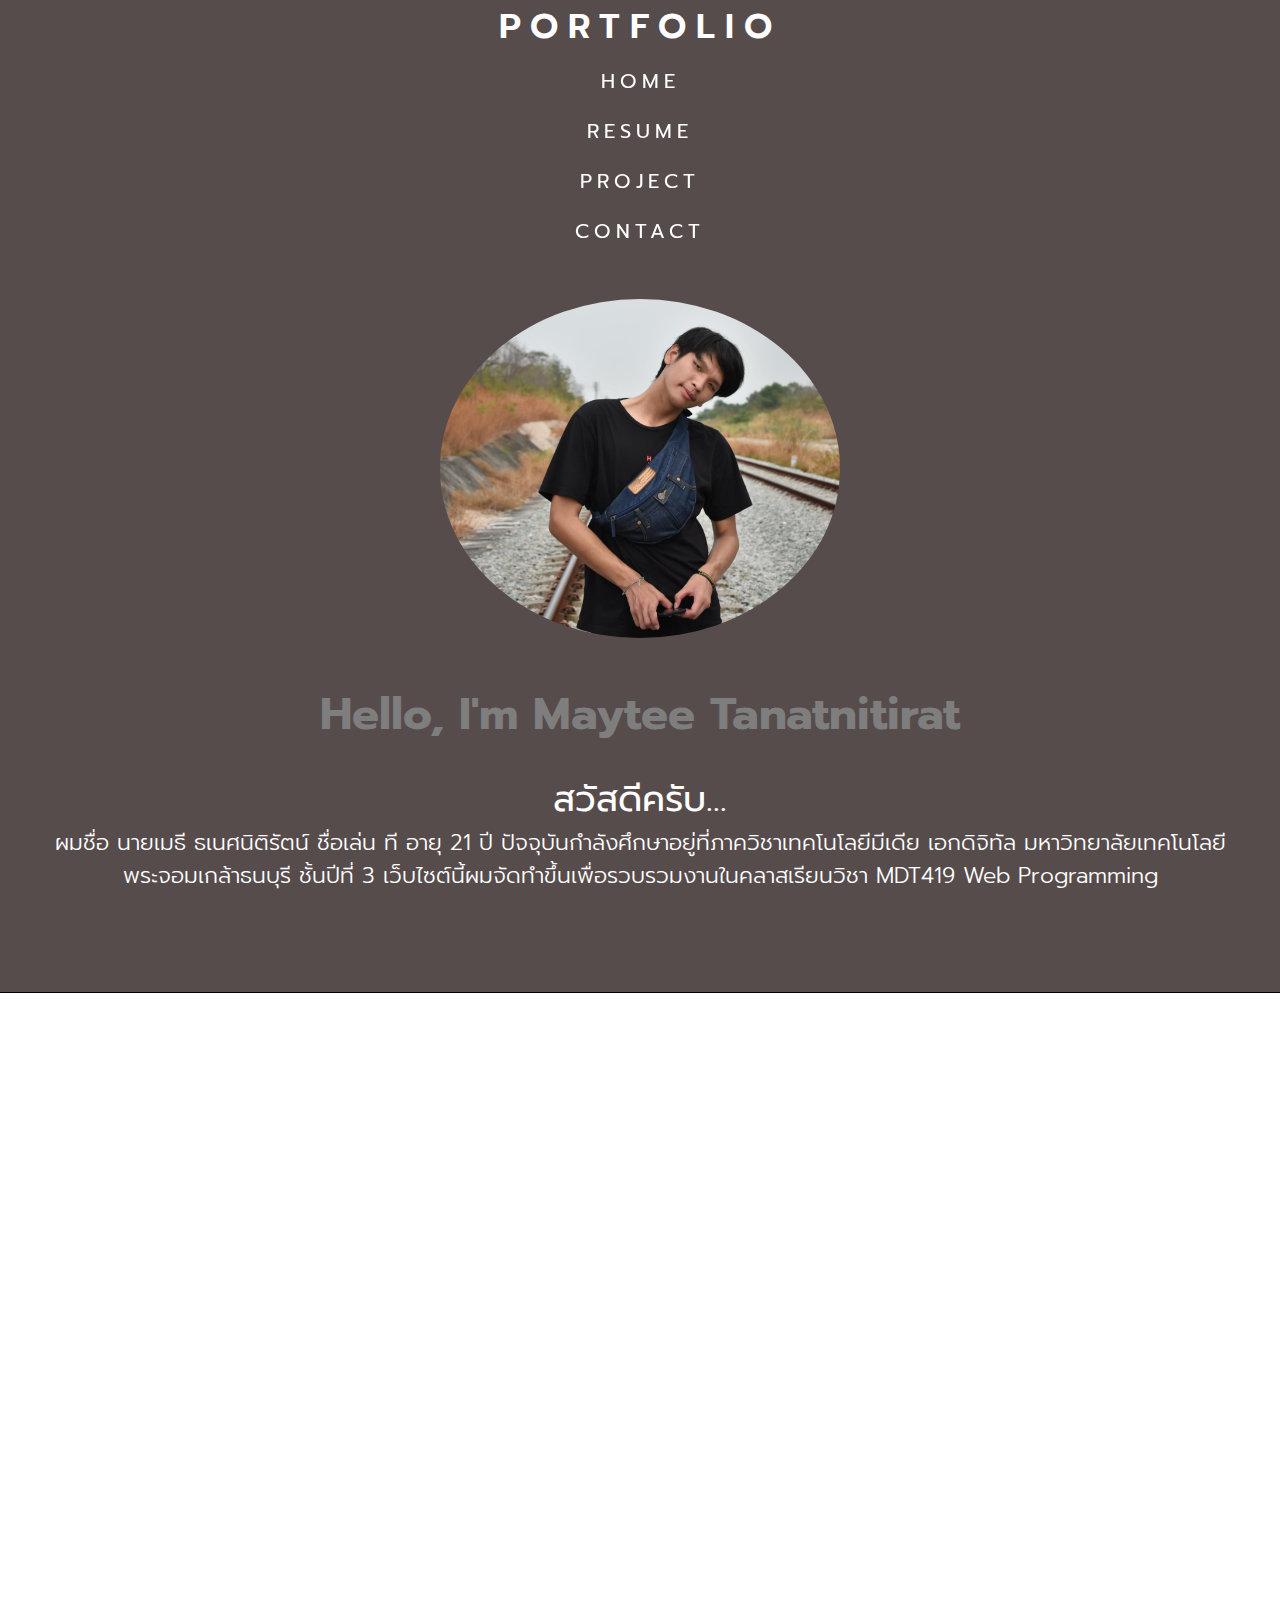
<file: index.html>
<!DOCTYPE html>
<html lang="en">
<head>
    <meta charset="UTF-8">
    <meta http-equiv="X-UA-Compatible" content="IE=edge">
    <meta name="viewport" content="width=device-width, initial-scale=1.0">
    <title>Document</title>
    <link rel="stylesheet" href="StylePort.css">

    <link rel="preconnect" href="https://fonts.gstatic.com">
    <link href="https://fonts.googleapis.com/css2?family=Prompt:wght@200;300;500;600;700;800&display=swap" rel="stylesheet">

    <link rel="stylesheet" href="https://cdnjs.cloudflare.com/ajax/libs/font-awesome/5.15.2/css/all.min.css">
    <link rel="stylesheet" href="https://unpkg.com/aos@next/dist/aos.css"/>

</head>
<body>

    <!-- ************************************ header *********************************** -->

    <header>

        <nav>
            <!-- <div class="container"> -->
                <div class="header-grid">
                    <!-- <div class="header-all"> -->
                        <div class="name-header">
                            <span>PORTFOLIO</span>
                        </div>
                        <ul class="menu-header">
                            <li><a href="#main">HOME</a></li>
                            <li><a href="Resume.html">RESUME</a></li>
                            <li><a href="Project.html">PROJECT</a></li>
                            <li><a href="#contact">CONTACT</a></li>
                        </ul>
                    <!-- </div> -->
                </div>
                    
            <!-- </div> -->
        </nav>
    </header>

    <!-- ************************************ myself *********************************** -->

    <div id="main" class="myself">
        <div class="container">
            <div class="myself-grid">
                <div class="Pic1" data-aos="fade-right">
                    <img src="./pic/Pic1.jpg" alt="Profile">
                </div>

                <div class="myselftext">
                    <h1>Hello, I'm Maytee Tanatnitirat</h1><br>
                    <p>สวัสดีครับ...</p>
                    <h2>ผมชื่อ นายเมธี ธเนศนิติรัตน์ ชื่อเล่น ที อายุ 21 ปี ปัจจุบันกำลังศึกษาอยู่ที่ภาควิชาเทคโนโลยีมีเดีย เอกดิจิทัล มหาวิทยาลัยเทคโนโลยีพระจอมเกล้าธนบุรี ชั้นปีที่ 3 เว็บไซต์นี้ผมจัดทำขึ้นเพื่อรวบรวมงานในคลาสเรียนวิชา MDT419 Web Programming</h2>
                </div>
            </div>
        </div>
    </div>

    <!-- ************************************ Skill *********************************** -->

    <br>

    <div class="content">
        <div class="container">

            <div class="skill-header" data-aos="zoom-in-up">
                <h1>Skills & Hobbies</h1>
            </div>

            <div class="skill" data-aos="zoom-in-up">
                <div class="skill-grid">
                    <div class="skill-item">
                        <i class="fab fa-html5"></i>
                        <h2>web development</h2>
                        <p>(HTML CSS JAVASCRIPT)</p>
                    </div>

                    <div class="skill-item">
                        <i class="fas fa-desktop"></i>
                        <h2>video editor</h2>
                        <p>(Adobe Premiere Pro , Adobe After Effects)</p>
                    </div>

                    <div class="skill-item">
                        <i class="fas fa-images"></i>
                        <h2>Graphic</h2>
                        <p>(Adobe Photoshop , Adobe Illustrator)</p>
                    </div>

                    <div class="skill-item">
                        <i class="fas fa-futbol"></i>
                        <h2>Sports</h2>
                        <p>(Football , badminton)</p>
                    </div>

                    <div class="skill-item">
                        <i class="fas fa-plane"></i>
                        <h2>Traveling</h2>
                        <p>(ชอบท่องเที่ยวหาประสบการณ์ในที่ต่างๆที่ยังไม่เคยไป)</p>
                    </div>

                    <div class="skill-item">
                        <i class="fas fa-music"></i>
                        <h2>Music</h2>
                        <p>(ชอบฟังเพลงเพื่อผ่อนคลายจากการทำงาน)</p>
                    </div>
                </div>
            </div>
        </div>
    </div>

    <!-- ************************************ portfolio *********************************** -->

    <div class="portfolio">
        <div class="container">

            <div class="port-header" data-aos="zoom-in-up">
                <h1>assignment in class</h1>
                <p>MDT419 Web Programming</p>
            </div>

            <div class="work" data-aos="zoom-in-up">
                <div class="work-grid">
                    <div class="work-item">
                        <a href="./assignment4/recipe.html" target="_blank">
                            <img src="./pic/as4.JPG" alt="">
                            <p>ทดลองทำ Webpage ให้เป็น Responsive</p>
                        </a>
                    </div>

                    <div class="work-item">
                        <a href="./assignment5/As5.html" target="_blank">
                            <img src="./pic/as5.JPG" alt="">
                            <p>พิมพ์ข้อความและ Post โดยใช้ JavaScript</p>
                        </a>
                    </div>

                    <div class="work-item">
                        <a href="./assignment6/register.html" target="_blank">
                            <img src="./pic/as6.JPG" alt="">
                            <p>ทําการสร้างระบบ Register และ Login</p>
                        </a>
                    </div>

                    <div class="work-item">
                        <a href="./assignment7/index.html" target="_blank">
                            <img src="./pic/as7.JPG" alt="">
                            <p>ทําการสร้าง Square Game</p>
                        </a>
                </div>
            </div>
        </div>
    </div>

    <!-- ************************************ Contact & References *********************************** -->

    <footer>
        <div id="contact" class="contact" data-aos="zoom-in-up">
            <div class="container">

                <div class="contact-grid">
                    <div class="contact-header">
                        <h1>Contact</h1>
                    </div>

                    <div class="item">
                        <div class="contact-item">
                            <a href="https://www.facebook.com/Maytee.tanatnitirat/" target="_blank"><i class="fab fa-facebook-square"></i></a>
                            <p>&nbsp; : Maytee Tanatnitirat</p>
                        </div>
            
                        <div class="contact-item">
                            <a href="https://www.instagram.com/maytee.t/" target="_blank"><i class="fab fa-instagram"></i></a>
                            <p>&nbsp; : maytee.t</p>
                        </div>
            
                        <div class="contact-item">
                            <i class="fas fa-phone-square-alt"></i>
                            <p>&nbsp; : 082-0667200</p>
                        </div>
            
                        <div class="contact-item">
                            <i class="fas fa-envelope"></i>
                            <p>&nbsp; : maytee.2543@hotmail.com</p>
                        </div>
                    </div>  
                    
                    <div class="ref-text">
                        <h3>References : https://www.w3schools.com/</h3>
                    </div>
                </div> 
            </div>
        </div>
    </footer>

    <!-- ************************************ end contact *********************************** -->
    
    <script src="website.js"></script>
    <script src="https://unpkg.com/aos@next/dist/aos.js"></script>
    <script>
        AOS.init({
            duration : 1000
        });
    </script>
</body>
</html>
</file>
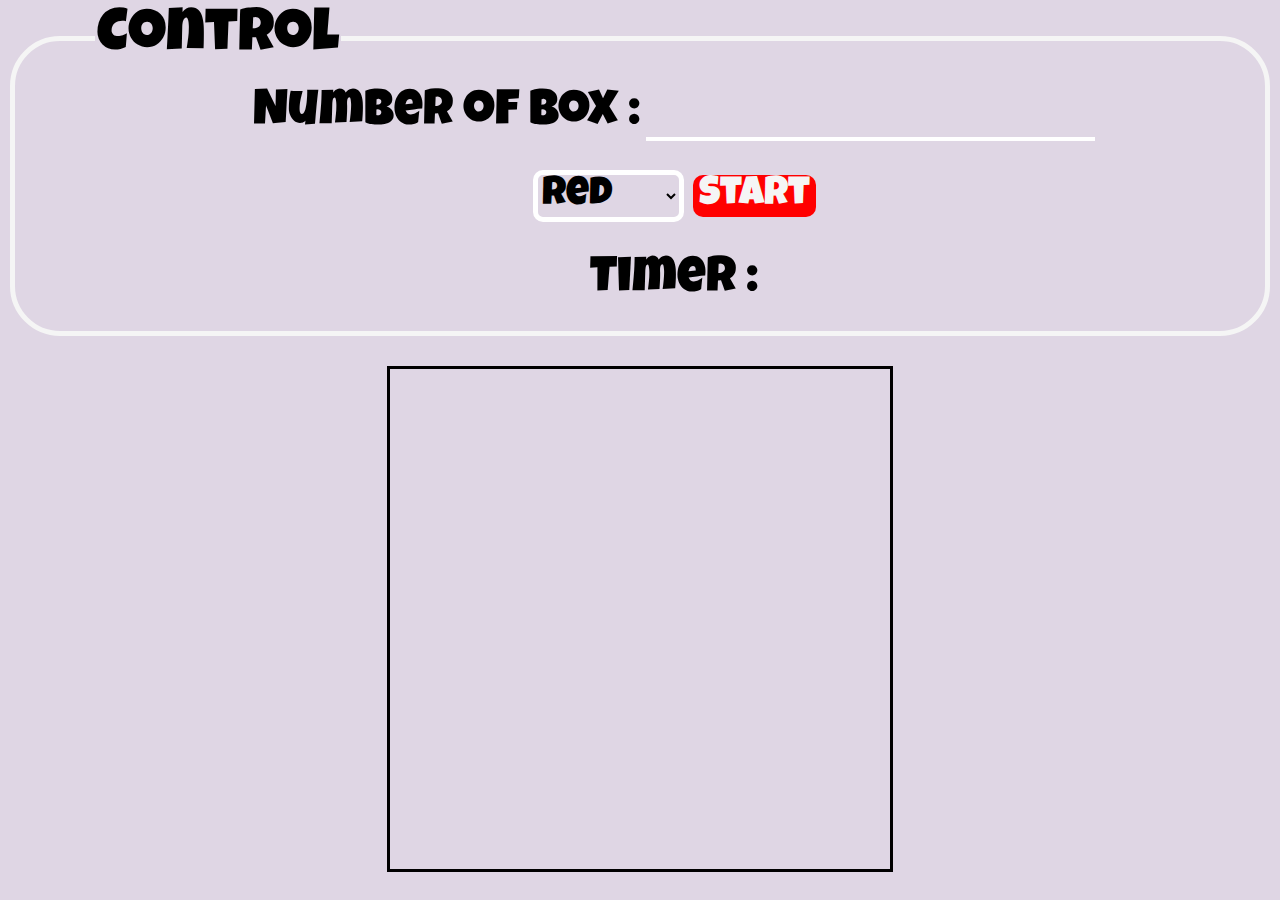
<file: assignment7/index.html>
<!DOCTYPE html>
<html>
	<head>
		<meta charset="UTF-8">
		<title>Square game</title>
		<script type="text/javascript" src="game.js"></script>

		<link rel="preconnect" href="https://fonts.gstatic.com">
		<link href="https://fonts.googleapis.com/css2?family=Luckiest+Guy&display=swap" rel="stylesheet">

		<link rel="stylesheet" type="text/css" href="game.css">
	</head>
	<body>
		<!-- these codes were adapted from https://courses.cs.washington.edu/courses/cse154/17sp/lecture/more-dom/code/squares.html  -->

		<fieldset>
			<legend>Control</legend>

			<div class="content">
				<span>Number of box :</span>&nbsp;
				<input type="text" name="numbox" id="numbox">
				<br>
				<select name="color" id = "color">
					  <option value="red">Red</option>
					  <option value="blue">Blue</option>
					  <option value="green">Green</option>
				</select>
				&nbsp;
				<button id="start">Start</button>

				<div id="timerClock"> Timer :
					<span id="clock"></span>
				</div>
			</div>
			
		</fieldset>

		<div id="game-container">
			<div id="game-layer"></div>
		</div>
	
	</body>
</html>
</file>
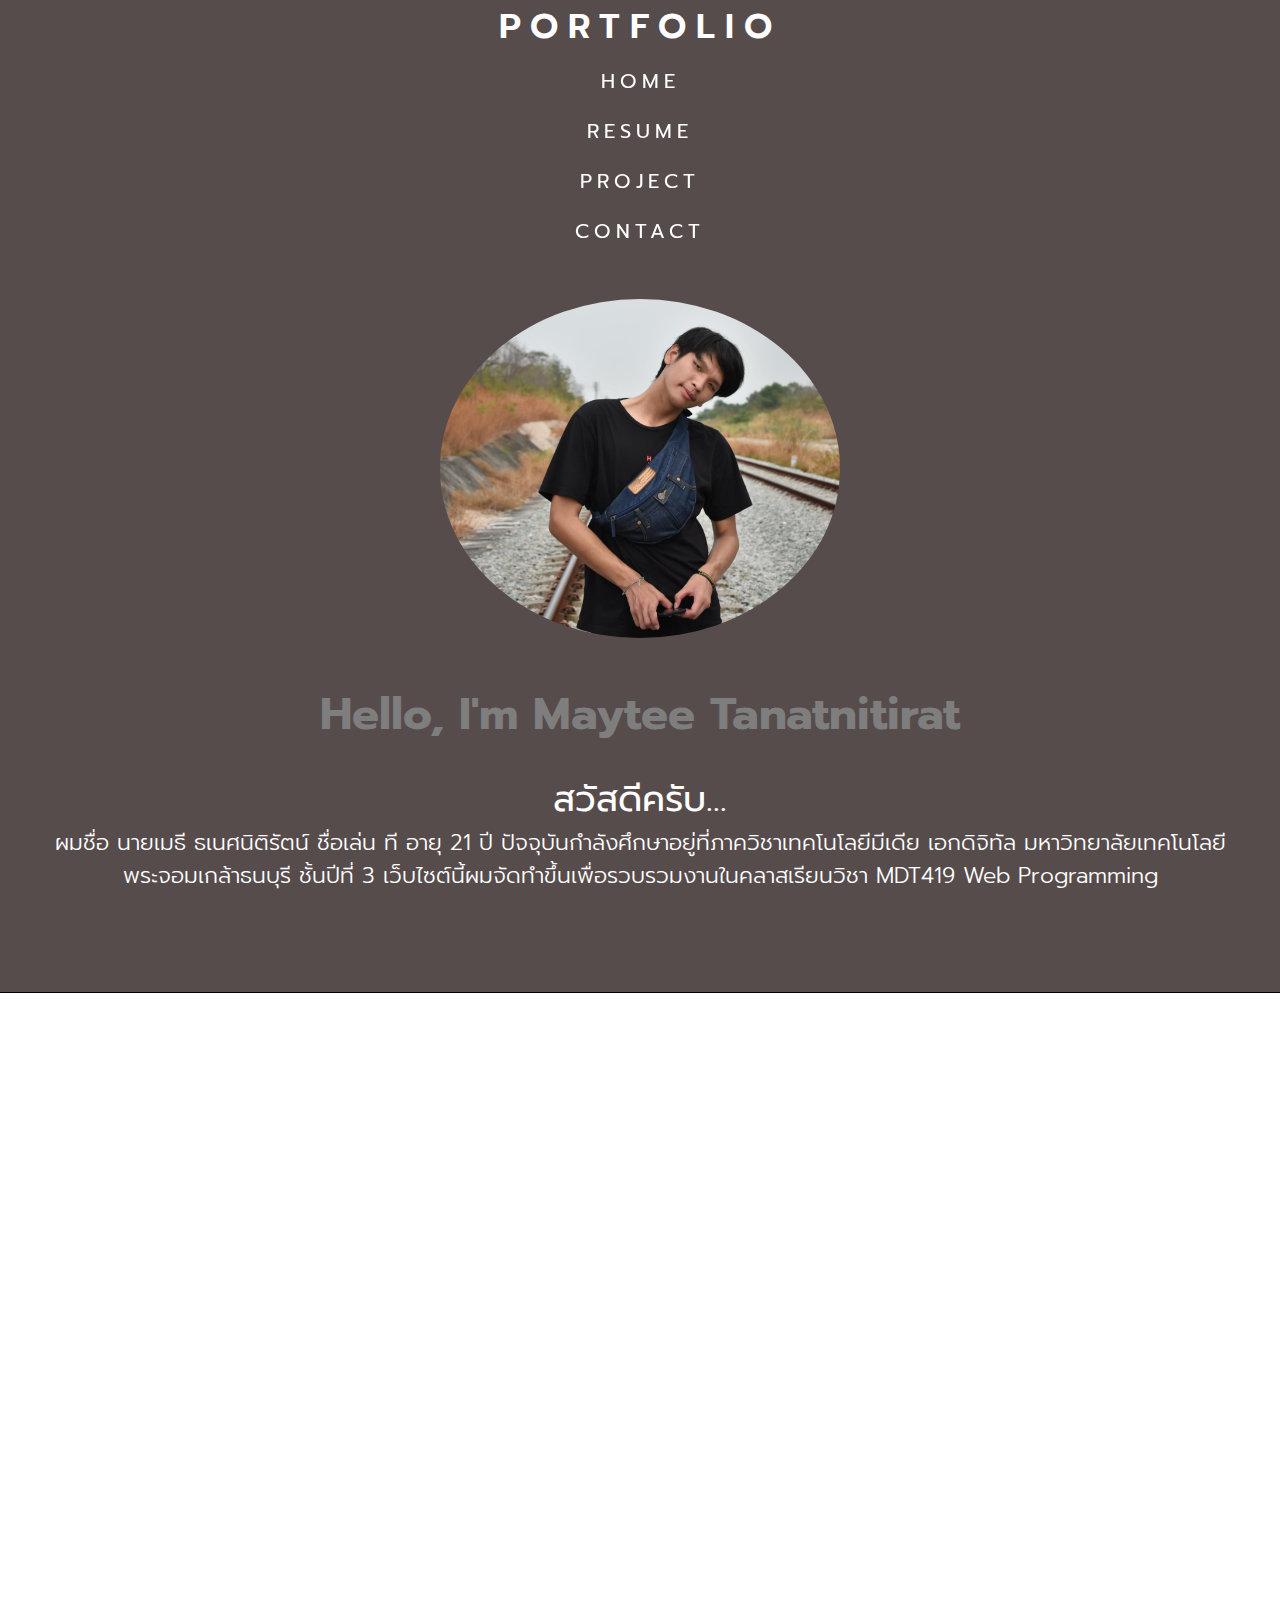
<file: Main.html>
<!DOCTYPE html>
<html lang="en">
<head>
    <meta charset="UTF-8">
    <meta http-equiv="X-UA-Compatible" content="IE=edge">
    <meta name="viewport" content="width=device-width, initial-scale=1.0">
    <title>Document</title>
    <link rel="stylesheet" href="StylePort.css">

    <link rel="preconnect" href="https://fonts.gstatic.com">
    <link href="https://fonts.googleapis.com/css2?family=Prompt:wght@200;300;500;600;700;800&display=swap" rel="stylesheet">

    <link rel="stylesheet" href="https://cdnjs.cloudflare.com/ajax/libs/font-awesome/5.15.2/css/all.min.css">
    <link rel="stylesheet" href="https://unpkg.com/aos@next/dist/aos.css"/>

</head>
<body>

    <!-- ************************************ header *********************************** -->

    <header>

        <nav>
            <!-- <div class="container"> -->
                <div class="header-grid">
                    <!-- <div class="header-all"> -->
                        <div class="name-header">
                            <span>PORTFOLIO</span>
                        </div>
                        <ul class="menu-header">
                            <li><a href="#main">HOME</a></li>
                            <li><a href="Resume.html">RESUME</a></li>
                            <li><a href="Project.html">PROJECT</a></li>
                            <li><a href="#contact">CONTACT</a></li>
                        </ul>
                    <!-- </div> -->
                </div>
                    
            <!-- </div> -->
        </nav>
    </header>

    <!-- ************************************ myself *********************************** -->

    <div id="main" class="myself">
        <div class="container">
            <div class="myself-grid">
                <div class="Pic1" data-aos="fade-right">
                    <img src="./pic/Pic1.jpg" alt="Profile">
                </div>

                <div class="myselftext">
                    <h1>Hello, I'm Maytee Tanatnitirat</h1><br>
                    <p>สวัสดีครับ...</p>
                    <h2>ผมชื่อ นายเมธี ธเนศนิติรัตน์ ชื่อเล่น ที อายุ 21 ปี ปัจจุบันกำลังศึกษาอยู่ที่ภาควิชาเทคโนโลยีมีเดีย เอกดิจิทัล มหาวิทยาลัยเทคโนโลยีพระจอมเกล้าธนบุรี ชั้นปีที่ 3 เว็บไซต์นี้ผมจัดทำขึ้นเพื่อรวบรวมงานในคลาสเรียนวิชา MDT419 Web Programming</h2>
                </div>
            </div>
        </div>
    </div>

    <!-- ************************************ Skill *********************************** -->

    <br>

    <div class="content">
        <div class="container">

            <div class="skill-header" data-aos="zoom-in-up">
                <h1>Skills & Hobbies</h1>
            </div>

            <div class="skill" data-aos="zoom-in-up">
                <div class="skill-grid">
                    <div class="skill-item">
                        <i class="fab fa-html5"></i>
                        <h2>web development</h2>
                        <p>(HTML CSS JAVASCRIPT)</p>
                    </div>

                    <div class="skill-item">
                        <i class="fas fa-desktop"></i>
                        <h2>video editor</h2>
                        <p>(Adobe Premiere Pro , Adobe After Effects)</p>
                    </div>

                    <div class="skill-item">
                        <i class="fas fa-images"></i>
                        <h2>Graphic</h2>
                        <p>(Adobe Photoshop , Adobe Illustrator)</p>
                    </div>

                    <div class="skill-item">
                        <i class="fas fa-futbol"></i>
                        <h2>Sports</h2>
                        <p>(Football , badminton)</p>
                    </div>

                    <div class="skill-item">
                        <i class="fas fa-plane"></i>
                        <h2>Traveling</h2>
                        <p>(ชอบท่องเที่ยวหาประสบการณ์ในที่ต่างๆที่ยังไม่เคยไป)</p>
                    </div>

                    <div class="skill-item">
                        <i class="fas fa-music"></i>
                        <h2>Music</h2>
                        <p>(ชอบฟังเพลงเพื่อผ่อนคลายจากการทำงาน)</p>
                    </div>
                </div>
            </div>
        </div>
    </div>

    <!-- ************************************ portfolio *********************************** -->

    <div class="portfolio">
        <div class="container">

            <div class="port-header" data-aos="zoom-in-up">
                <h1>assignment in class</h1>
                <p>MDT419 Web Programming</p>
            </div>

            <div class="work" data-aos="zoom-in-up">
                <div class="work-grid">
                    <div class="work-item">
                        <a href="./assignment4/recipe.html">
                            <img src="./pic/as4.JPG" alt="">
                            <p>ทดลองทำ Webpage ให้เป็น Responsive</p>
                        </a>
                    </div>

                    <div class="work-item">
                        <a href="./assignment5/As5.html">
                            <img src="./pic/as5.JPG" alt="">
                            <p>พิมพ์ข้อความและ Post โดยใช้ JavaScript</p>
                        </a>
                    </div>

                    <div class="work-item">
                        <a href="./assignment6/register.html">
                            <img src="./pic/as6.JPG" alt="">
                            <p>ทําการสร้างระบบ Register และ Login</p>
                        </a>
                    </div>

                    <div class="work-item">
                        <a href="./assignment7/index.html">
                            <img src="./pic/as7.JPG" alt="">
                            <p>ทําการสร้างระบบ Register และ Login</p>
                        </a>
                </div>
            </div>
        </div>
    </div>

    <!-- ************************************ Contact & References *********************************** -->

    <footer>
        <div id="contact" class="contact" data-aos="zoom-in-up">
            <div class="container">

                <div class="contact-grid">
                    <div class="contact-header">
                        <h1>Contact</h1>
                    </div>

                    <div class="item">
                        <div class="contact-item">
                            <a href="https://www.facebook.com/Maytee.tanatnitirat/" target="_blank"><i class="fab fa-facebook-square"></i></a>
                            <p>&nbsp; : Maytee Tanatnitirat</p>
                        </div>
            
                        <div class="contact-item">
                            <a href="https://www.instagram.com/maytee.t/" target="_blank"><i class="fab fa-instagram"></i></a>
                            <p>&nbsp; : maytee.t</p>
                        </div>
            
                        <div class="contact-item">
                            <i class="fas fa-phone-square-alt"></i>
                            <p>&nbsp; : 082-0667200</p>
                        </div>
            
                        <div class="contact-item">
                            <i class="fas fa-envelope"></i>
                            <p>&nbsp; : maytee.2543@hotmail.com</p>
                        </div>
                    </div>  
                    
                    <div class="ref-text">
                        <h3>References : https://www.w3schools.com/</h3>
                    </div>
                </div> 
            </div>
        </div>
    </footer>

    <!-- ************************************ end contact *********************************** -->
    
    <script src="website.js"></script>
    <script src="https://unpkg.com/aos@next/dist/aos.js"></script>
    <script>
        AOS.init({
            duration : 1500
        });
    </script>
</body>
</html>
</file>
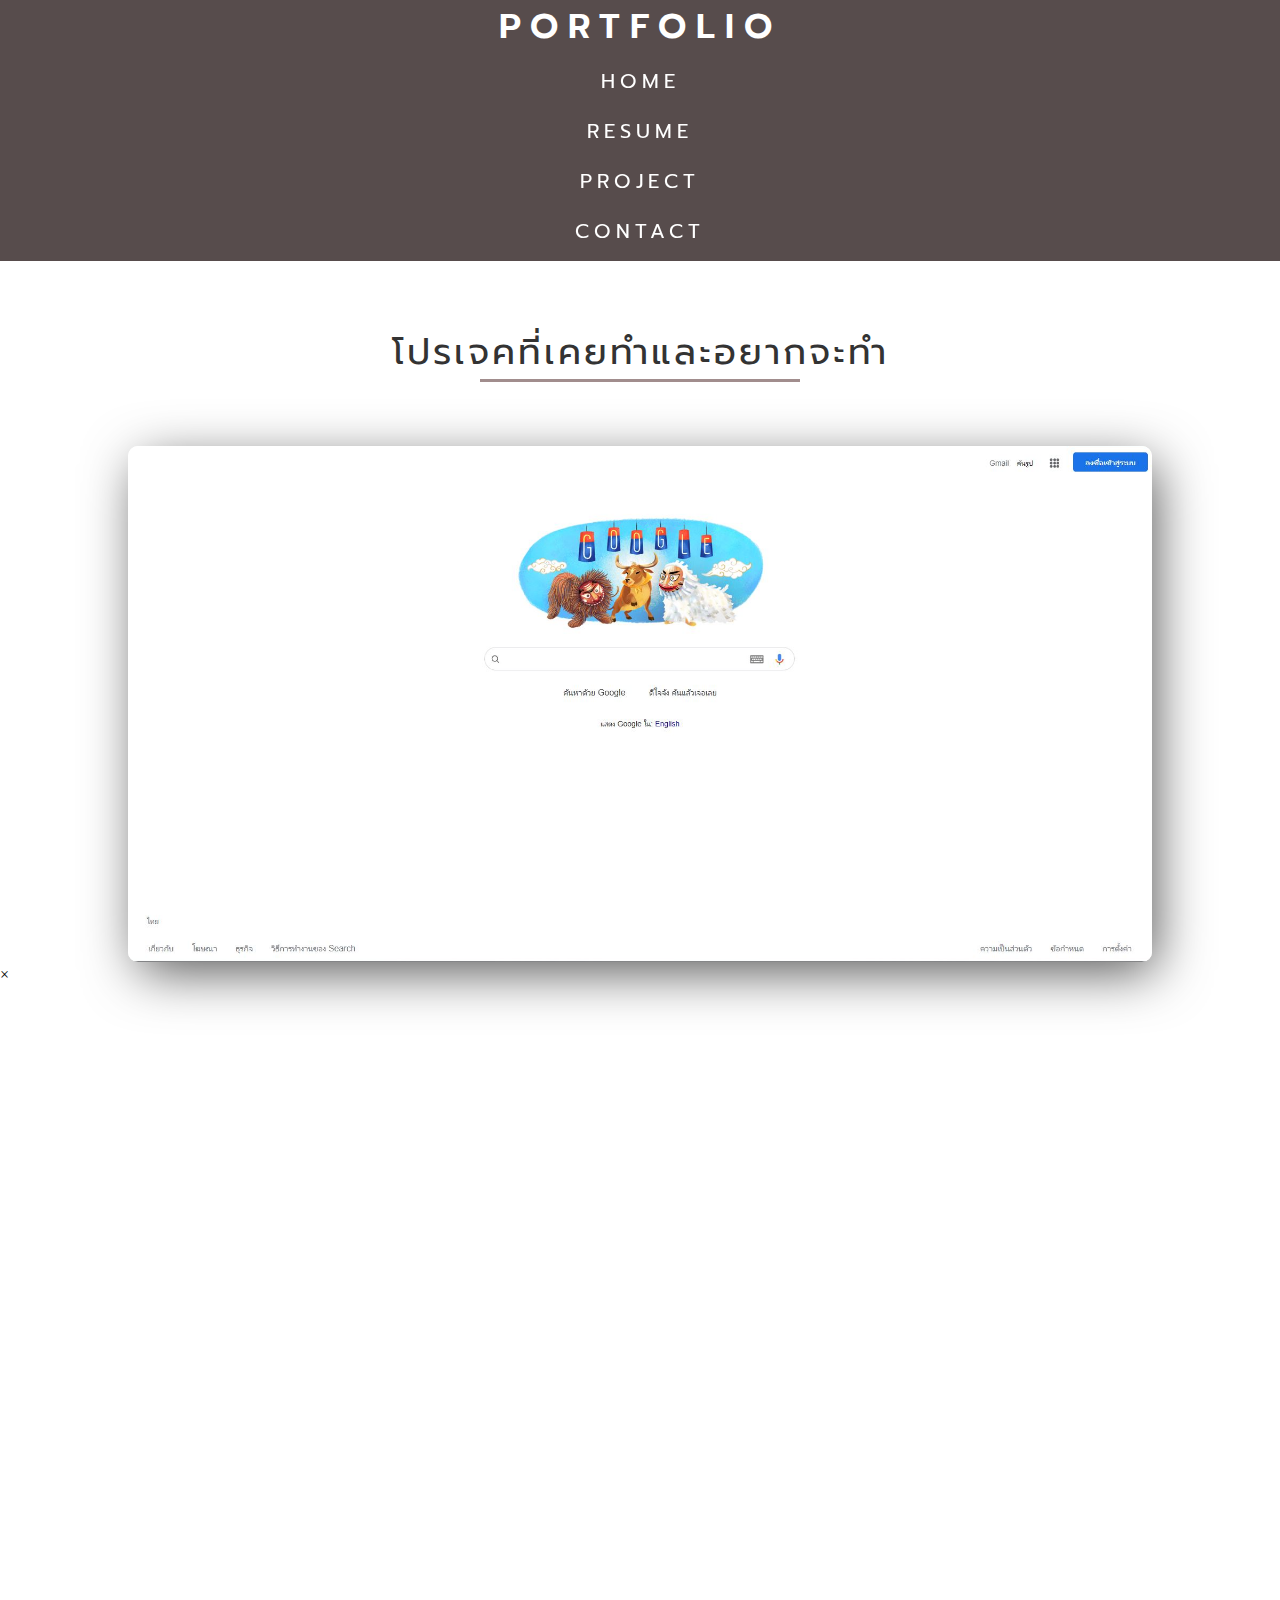
<file: Project.html>
<!DOCTYPE html>
<html lang="en">
<head>
    <meta charset="UTF-8">
    <meta http-equiv="X-UA-Compatible" content="IE=edge">
    <meta name="viewport" content="width=device-width, initial-scale=1.0">
    <title>Document</title>
    <link rel="stylesheet" href="StylePort.css">

    <link rel="preconnect" href="https://fonts.gstatic.com">
    <link href="https://fonts.googleapis.com/css2?family=Prompt:wght@200;300;500;600;700;800&display=swap" rel="stylesheet">

    <link rel="stylesheet" href="https://cdnjs.cloudflare.com/ajax/libs/font-awesome/5.15.2/css/all.min.css">
    <link rel="stylesheet" href="https://unpkg.com/aos@next/dist/aos.css"/>

</head>
<body>

    <!-- ************************************ header *********************************** -->

    <header>
        <nav>
            <!-- <div class="container"> -->
                <div class="header-grid">
                    <div class="name-header">
                        <span>PORTFOLIO</span>
                    </div>
                    <ul class="menu-header">
                        <li><a href="index.html">HOME</a></li>
                        <li><a href="Resume.html">RESUME</a></li>
                        <li><a href="Project.html">PROJECT</a></li>
                        <li><a href="index.html#contact">CONTACT</a></li>
                    </ul>
                </div>
                    
            <!-- </div> -->
        </nav>
    </header>

    <!-- ************************************ Project *********************************** -->

    <div class="project">
        <div class="container">

            <div class="all-project">
                <div class="project-header">
                    <h1>โปรเจคที่เคยทำและอยากจะทำ</h1>
                    <div class="underline-project"></div>
                </div>
    
                <!-- ******************************** Clone google ******************************* -->

                <div class="project-pic" data-aos="fade-right">
                    <img id="myImg" src="./pic/Google.JPG" alt="google">
                </div>

                <div id="myModal" class="modal">
                    <span class="close">&times;</span>
                    <img class="modal-content" id="img01">
                </div>
    
                <div class="project-text" data-aos="fade-right">
                    <div class="project-text1">
                        <a href="./CloneGoogle/Google.html" target="_blank"><h1>Clone Google</h1></a>
                        <p>ทดลองฝึกการ Clone Website Google</p>
                    </div>
                </div>

                <!-- ******************************** BookOnline ******************************* -->

                <div class="project-text" data-aos="fade-right">
                    <div class="project-text2">
                        <h1>โปรเจคที่อยากจะทำเกี่ยวกับเว็บไซต์</h1>
                        <p>เป็นเว็บไซต์ที่นำห้องสมุดของแต่ละมหาวิทยาลัยมาทำเป็นห้องสมุดออนไลน์ และนำมารวบรวมภายในเว็บไซต์เดียวเพื่อที่จะสามารถค้นหาข้อมูลได้ง่าย สามารถค้นหาหนังสือได้เพียงแค่พิมพ์ชื่อหนังสือที่ต้องการค้นหาลงไป และมีฟังก์ชั่นการค้นหาหนังสือในแต่ละประเภทที่เราต้องการหาข้อมูล</p>
                    </div>
                </div>

                <div class="project-pic2" data-aos="fade-right">
                    <img id="myImg1" src="./pic/BookOnline1.jpg" alt="google">
                </div>

                <div id="myModal1" class="modal1">
                    <span class="close1">&times;</span>
                    <img class="modal-content1" id="img02">
                </div>
            </div>
            
        </div>
    </div>

    <script src="website.js"></script>
    <script src="https://unpkg.com/aos@next/dist/aos.js"></script>
    <script src="https://unpkg.com/aos@next/dist/aos.js"></script>
    <script>
        AOS.init({
            duration : 1500
        });
    </script>
</body>
</html>
</file>
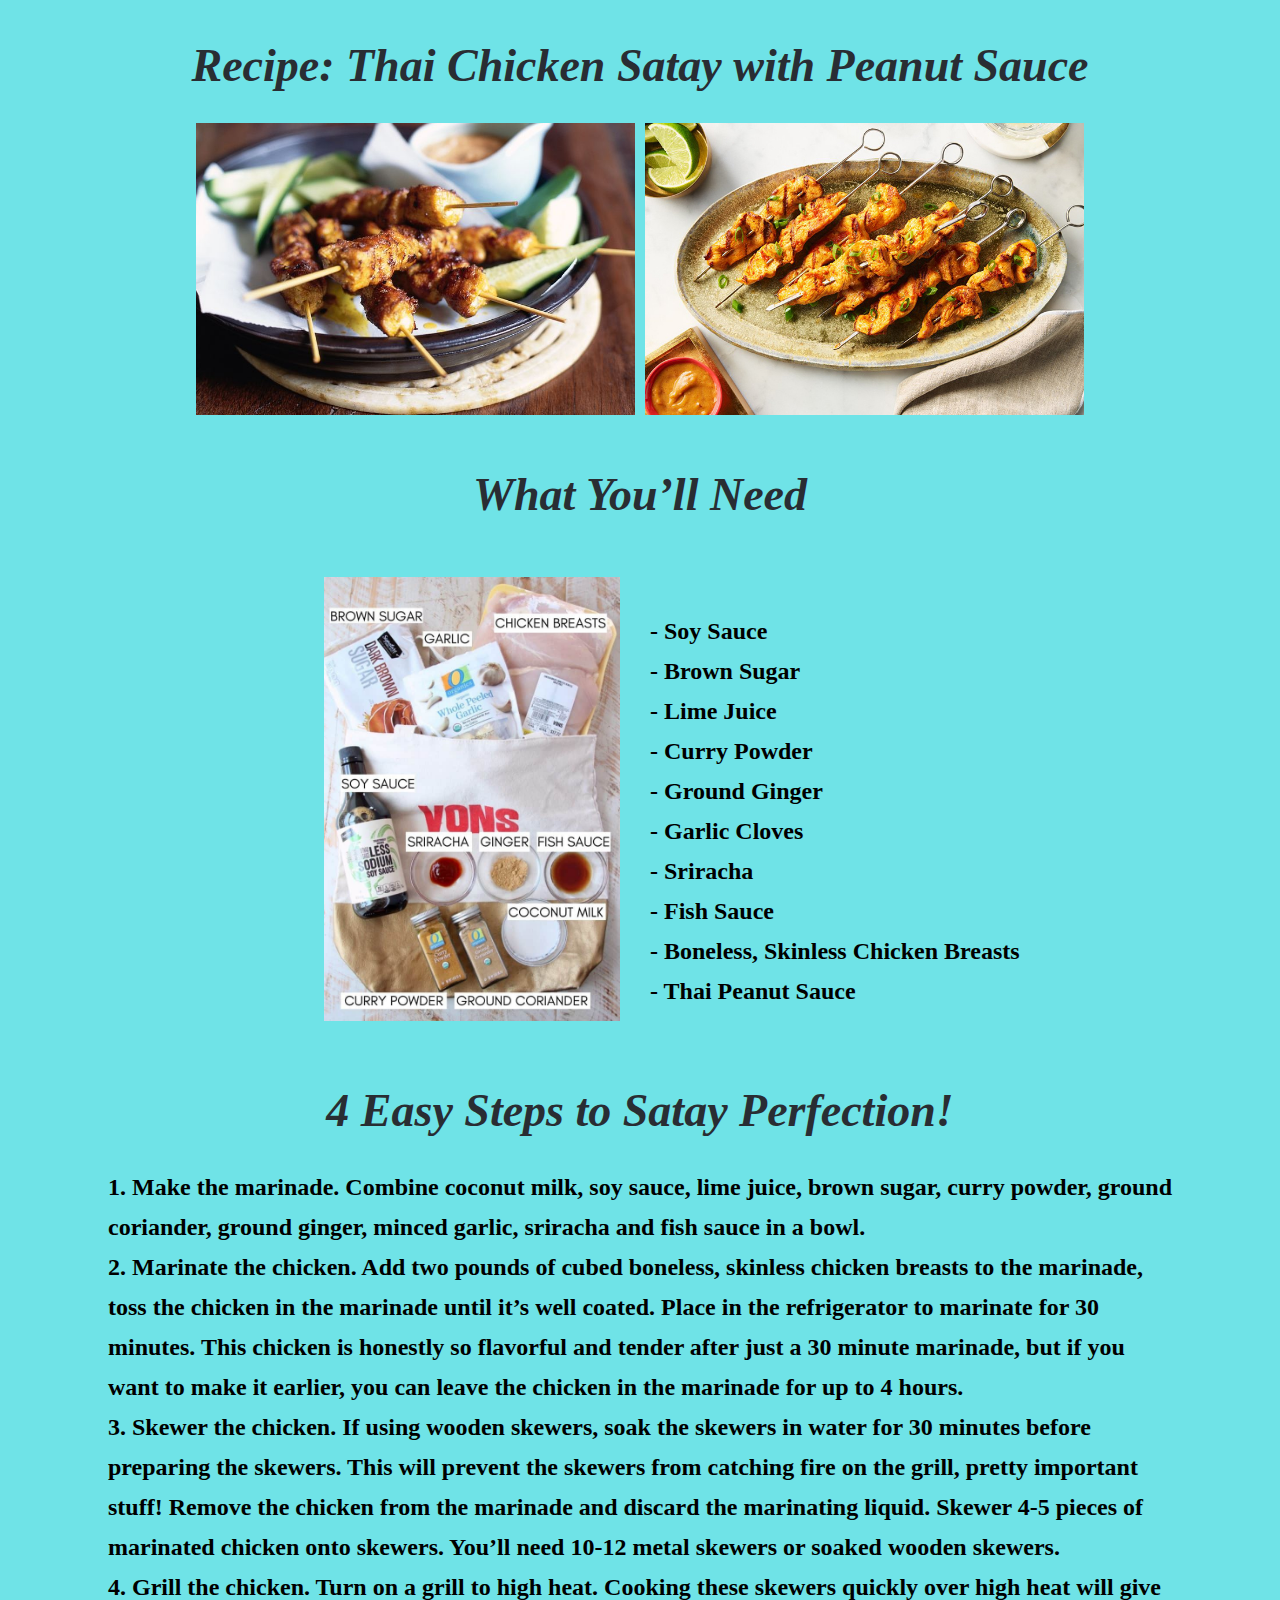
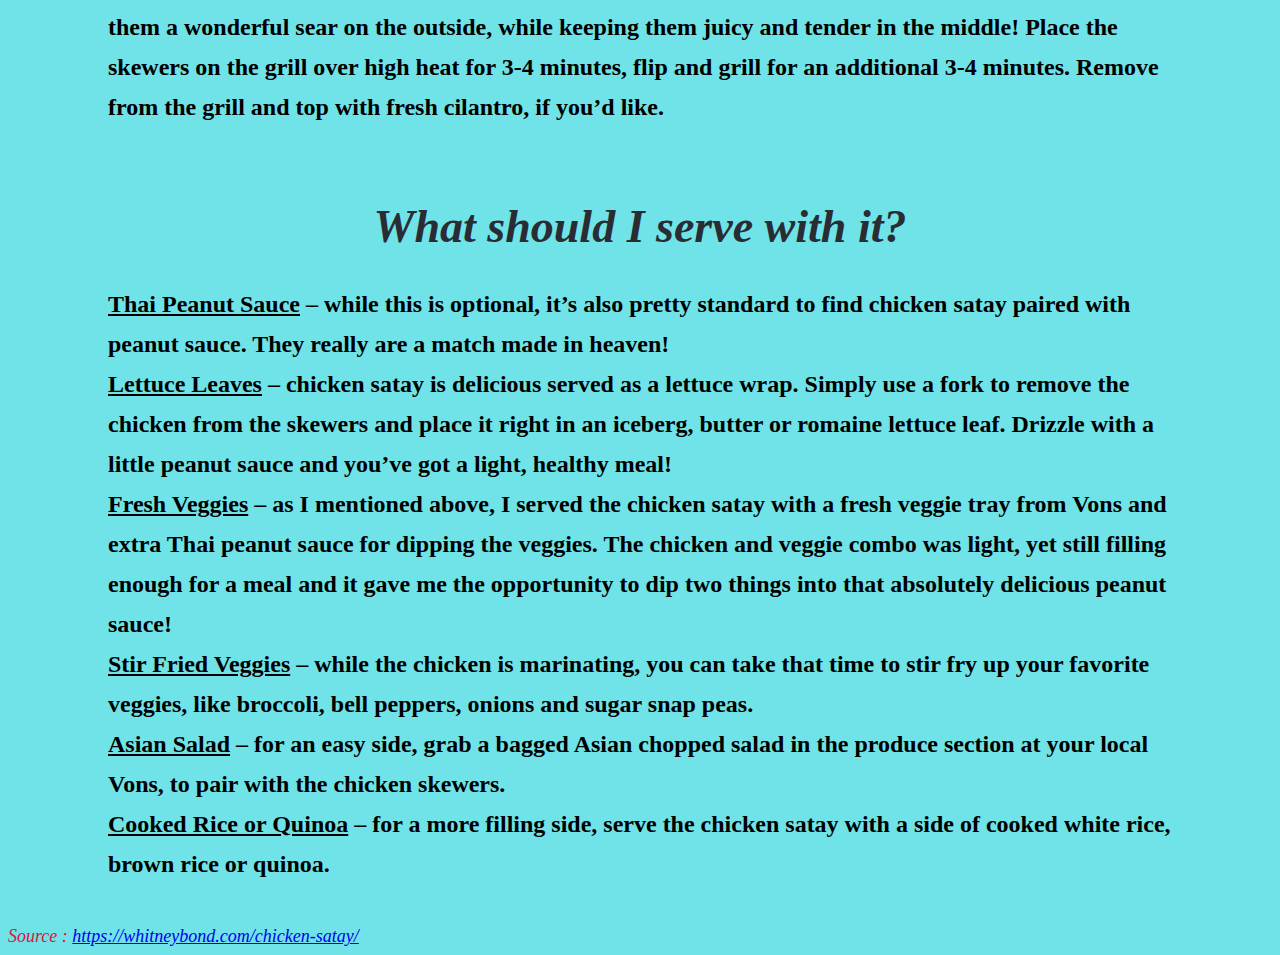
<file: assignment4/recipe.html>
<!DOCTYPE html>
<html>
<head>
	<meta charset='utf-8'>
	<meta http-equiv='X-UA-Compatible' content='IE=edge'>
	<title>Gluten Free General Tso’s Chicken</title>
	<meta name='viewport' content='width=device-width, initial-scale=1'>
	<link rel='stylesheet' type='text/css' media='screen' href='main.css'>
</head>
<body>
	<!-- <div class="grid-container">
        <div id="header">1</div>
        <div id="main1">2</div>
        <div id="main2">3</div>
        <div id="right">4</div>
        <div id="footer">5</div>
	</div> -->
	
	<div class="grid-container">
		
		<div id="header">
			<div>
				<h1>
					Recipe: Thai Chicken Satay with Peanut Sauce
				</h1>
			</div>
		</div>
		
		<div id="header1">
			<div class="pic1">
				<img src="satay.jpg" alt="satay">
			</div>
		</div>

		<div id="header2">
			<div class="pic2">
				<img src="satay1.jpg" alt="satay1">
			</div>
		</div>

		<br>

		<div id="need">
			<div>
				<h1>
					What You’ll Need
				</h1>
			</div>
		</div>

		<!-- <div id="need1">
			<div class="pic3">
				<img src="ingredients.jpg" alt="ingredients">
			</div>
		</div> -->

		<div id="need2">
			<div id="content-need2">
				<div class="pic3">
					<img src="ingredients.jpg" alt="ingredients">
				</div>

				<div class="need2">
					<h3>
						- Soy Sauce <br>
						- Brown Sugar <br>
						- Lime Juice <br>
						- Curry Powder <br>
						- Ground Ginger <br>
						- Garlic Cloves <br>
						- Sriracha <br>
						- Fish Sauce <br>
						- Boneless, Skinless Chicken Breasts <br>
						- Thai Peanut Sauce <br>
					</h3>
				</div>
			</div>
		</div>
		
		<br>

		<div id="cook">
			<div>
				<h1>
					4 Easy Steps to Satay Perfection!
				</h1>

				<div class="cook">
					<h3>
						1. Make the marinade. Combine coconut milk, soy sauce, lime juice, brown sugar, curry powder, ground coriander, ground ginger, minced garlic, sriracha and fish sauce in a bowl. <br>
						2. Marinate the chicken. Add two pounds of cubed boneless, skinless chicken breasts to the marinade, toss the chicken in the marinade until it’s well coated. Place in the refrigerator to marinate for 30 minutes. This chicken is honestly so flavorful and tender after just a 30 minute marinade, but if you want to make it earlier, you can leave the chicken in the marinade for up to 4 hours. <br>
						3. Skewer the chicken. If using wooden skewers, soak the skewers in water for 30 minutes before preparing the skewers. This will prevent the skewers from catching fire on the grill, pretty important stuff! Remove the chicken from the marinade and discard the marinating liquid. Skewer 4-5 pieces of marinated chicken onto skewers. You’ll need 10-12 metal skewers or soaked wooden skewers. <br>
						4. Grill the chicken. Turn on a grill to high heat. Cooking these skewers quickly over high heat will give them a wonderful sear on the outside, while keeping them juicy and tender in the middle! Place the skewers on the grill over high heat for 3-4 minutes, flip and grill for an additional 3-4 minutes. Remove from the grill and top with fresh cilantro, if you’d like.
					</h3>
				</div>
			</div>
		</div>

		<br>
		
		<div id="last">
			<div>
				<h1>
					What should I serve with it?
				</h1>

				<div class="last">
					<h3>
						<u>Thai Peanut Sauce</u> – while this is optional, it’s also pretty standard to find chicken satay paired with peanut sauce. They really are a match made in heaven! <br>
						<u>Lettuce Leaves</u> – chicken satay is delicious served as a lettuce wrap. Simply use a fork to remove the chicken from the skewers and place it right in an iceberg, butter or romaine lettuce leaf. Drizzle with a little peanut sauce and you’ve got a light, healthy meal! <br>
						<u>Fresh Veggies</u> – as I mentioned above, I served the chicken satay with a fresh veggie tray from Vons and extra Thai peanut sauce for dipping the veggies. The chicken and veggie combo was light, yet still filling enough for a meal and it gave me the opportunity to dip two things into that absolutely delicious peanut sauce! <br>
						<u>Stir Fried Veggies</u> – while the chicken is marinating, you can take that time to stir fry up your favorite veggies, like broccoli, bell peppers, onions and sugar snap peas. <br>
						<u>Asian Salad</u> – for an easy side, grab a bagged Asian chopped salad in the produce section at your local Vons, to pair with the chicken skewers. <br>
						<u>Cooked Rice or Quinoa</u> – for a more filling side, serve the chicken satay with a side of cooked white rice, brown rice or quinoa. <br>
					</h3>
				</div>
			</div>
		</div>

		<br>

		<div id="source">
			<div class="source">
				Source : <a href="https://whitneybond.com/chicken-satay" target="_blank"> https://whitneybond.com/chicken-satay/ </a>
			</div>
		</div>
	</div>
</body>
</html>
</file>
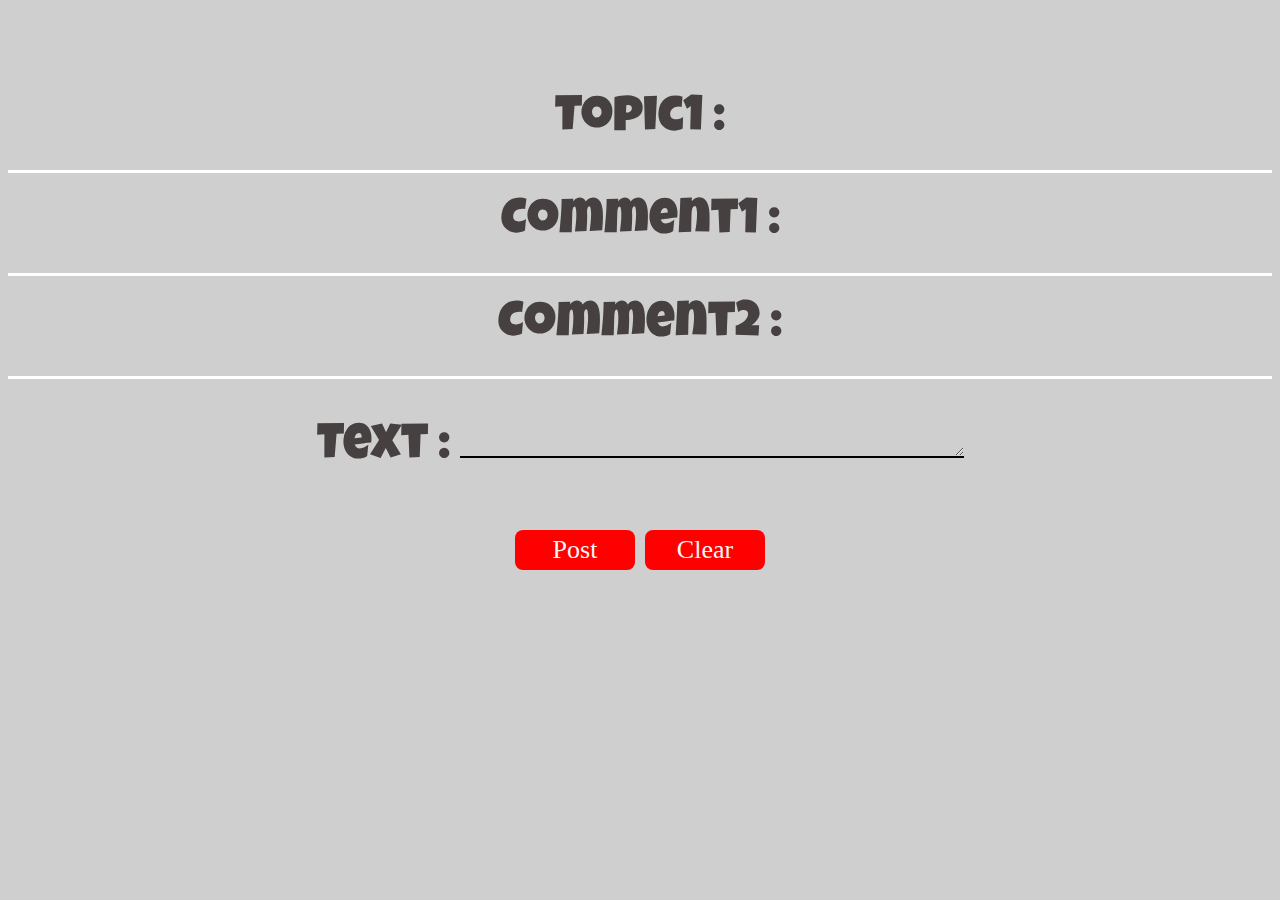
<file: assignment5/As5.html>
<!DOCTYPE html>
<html lang="en">
<head>
    <meta charset="UTF-8">
    <meta http-equiv="X-UA-Compatible" content="IE=edge">
    <meta name="viewport" content="width=device-width, initial-scale=1.0">
    <title>Document</title>
    <link rel="stylesheet" href="main.js">
	<link rel="stylesheet" href="StyleAs5.css">
	<link rel="preconnect" href="https://fonts.gstatic.com">
	<link href="https://fonts.googleapis.com/css2?family=Luckiest+Guy&display=swap" rel="stylesheet"></head>
<body>
	<div class="topic">
		<span>Topic1 : </span>
    	<span id="topic1" class="topicA"></span>
		<!-- <hr> -->
	</div>

	<div class="comment1">
		<span>Comment1 : </span>
		<span id="comment1" class="commentA"></span>
		<!-- <hr> -->
	</div>

	<div class="comment2">
		<span>Comment2 : </span>
		<span id="comment2" class="commentB"></span>
		<!-- <hr> -->
	</div>

	<span class="text">
		<span>Text : </span>
		<textarea name="text1" id="text1"></textarea> 
	</span>

	<div class="allbutton">
		<button type="button" onclick="postFunction()">Post</button>
		<button type="button" onclick="clearFunction()">Clear</button>
	</div>

    <script src="main.js"></script>
</body>
</html>
</file>
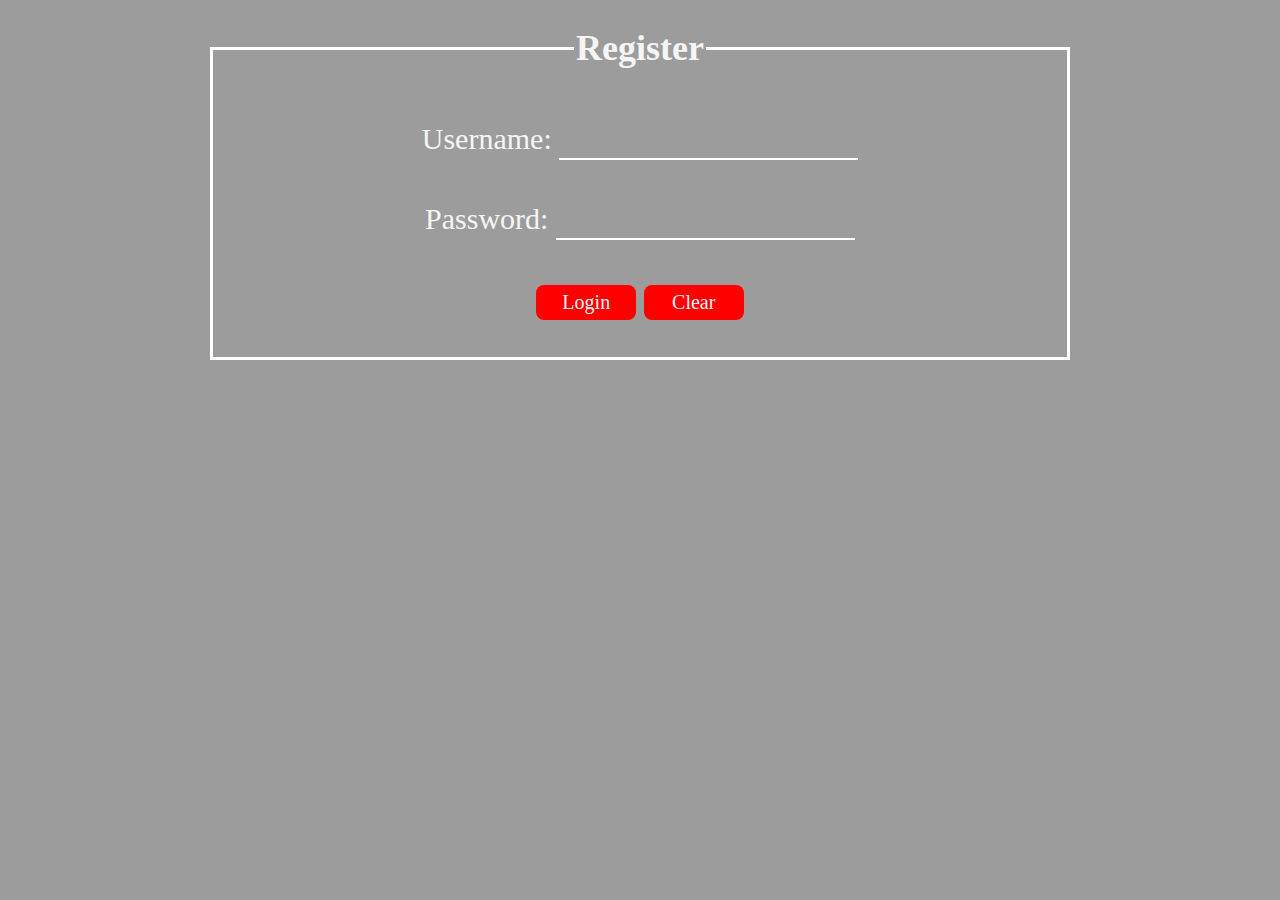
<file: assignment6/login.html>
<!DOCTYPE html>
<html>
<head>
	<meta charset='utf-8'>
	<meta http-equiv='X-UA-Compatible' content='IE=edge'>
	<title>Page Title</title>
	<meta name='viewport' content='width=device-width, initial-scale=1'>
	<link rel="stylesheet" href="StyleAs6-login.css">
	<script src='login.js'></script>
</head>
<body>
	<form name="myLogin" id = "myLogin">
		<fieldset>
			<legend>Register</legend>
			Username: 
			<input id="username" type="text" name="username" id="username" required>
			<br>
			Password: 
			<input id="password" type="password" name="password" required>
			<br>
			<input type="submit" value="Login">
			<input type="reset" value="Clear">
		</fieldset>
	</form>
</body>
</html>
</file>
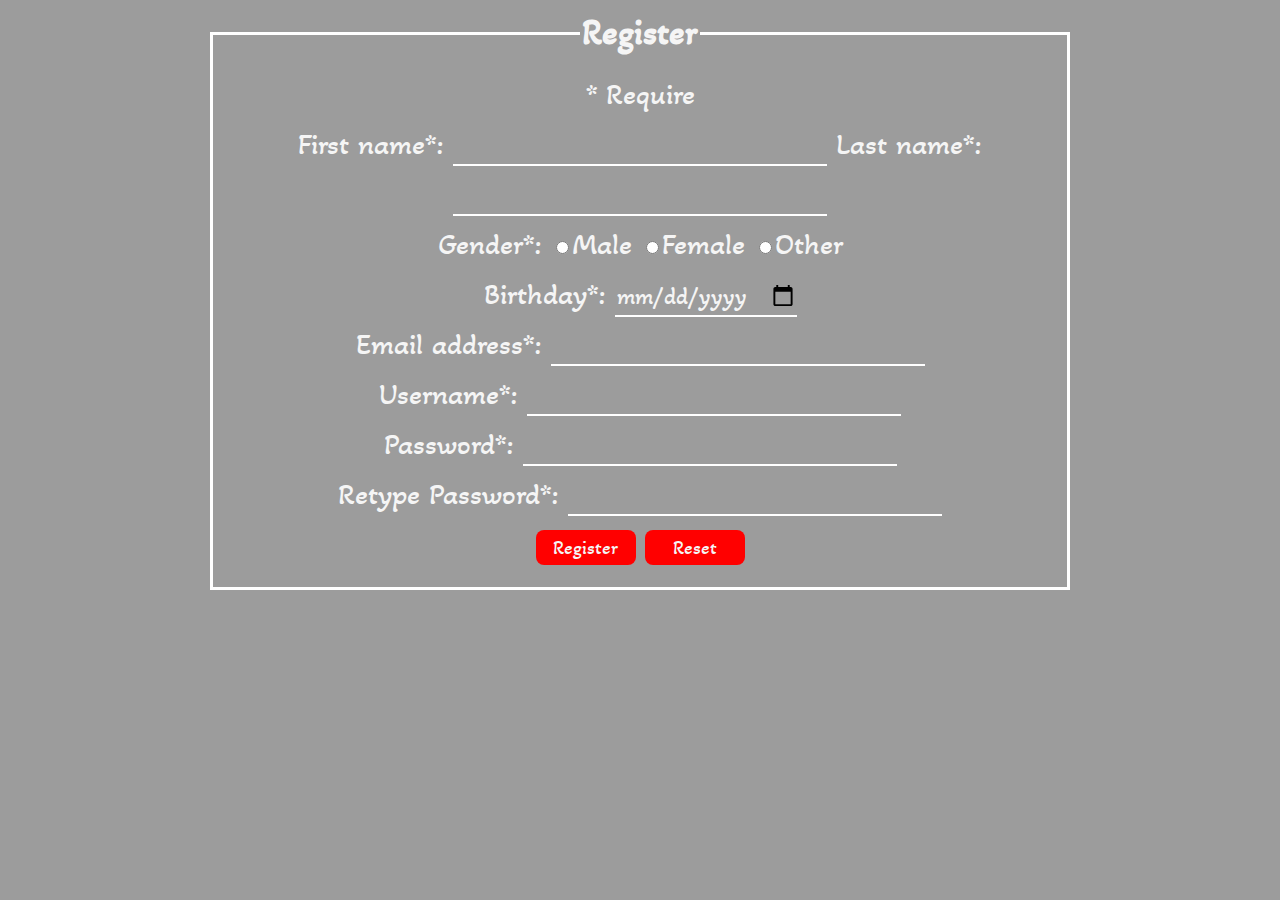
<file: assignment6/register.html>
<!DOCTYPE html>
<html>
<head>
	<meta charset='utf-8'>
	<meta http-equiv='X-UA-Compatible' content='IE=edge'>
	<title>Page Title</title>
	<meta name='viewport' content='width=device-width, initial-scale=1'>
	<script src='register.js'></script>
	<link rel="stylesheet" href="StyleAs6.css">
	<link rel="preconnect" href="https://fonts.gstatic.com">
	<link href="https://fonts.googleapis.com/css2?family=Akaya+Telivigala&display=swap" rel="stylesheet"></head>
<body>
	<form name="myForm" id="myForm" action="login.html">
		<fieldset>
			<legend>Register</legend>
			<span>* Require</span>
			<span id="errormsg"></span> <br>
			First name*: 
			<input type="text" name="firstname" required>
			Last name*: 
			<input type="text" name="lastname" >
			<br>
			Gender*: 
			<input type="radio" name="gender" value="male" >Male
			<input type="radio" name="gender" value="female" >Female
			<input type="radio" name="gender" value="female" >Other
			<br>
			Birthday*: 
			<input type="date" name="bday" value="" >
			<br>
			Email address*: 
			<input type="email" name="email" >
			<br>
			Username*: 
			<input type="text" name="username" >
			<br>
			Password*: 
			<input id="password" type="password" name="password" required>
			<br>
			Retype Password*: 
			<input id="re-password" type="password" name="password" required>
			<br>
			<input type="submit" value="Register">
			<input type="reset" value="Reset">
		</fieldset>
	</form>
</body>
</html>
</file>
<file: StylePort.css>
* {
    margin: 0;
    padding: 0;
    box-sizing: border-box; 
}

body,html{
    scroll-behavior: smooth;
}

header{
    background: rgb(87, 76, 76);
    width: 100%;
}

.container{
    max-width: 1500px;
    width: 100%;
    margin: 0 auto;
}

.header-grid{
    display: grid;
    grid-template-columns: 900px 1fr;
    position: relative;
    top: 0;
    width: 100%;
    position: fixed;
    background-color: rgb(87, 76, 76);
    z-index: 2;
}

/* .header-all{
    display: grid;
    grid-template-columns: 700px 1fr;
    bottom: 0;
    width: 100%;
    height: 100px;
} */

/************************************ name header ***********************************/

.name-header{
    margin-left: 200px;
    margin-top: 3px;
    width: 100%;
}

.name-header span{
    font-size: 35px;
    font-family: 'Prompt', sans-serif;
    font-weight: 600;
    letter-spacing: 10px;
    color: white;
}

/************************************ menu header ***********************************/

ul.menu-header{
    display: grid;
    grid-template-columns: repeat(4, 1fr);
    justify-items: center;
    margin-top: 8px;
    width: 100%;
}

ul.menu-header li{
    list-style: none;
}

ul.menu-header li a{
    text-decoration: none;
    color: rgb(255, 255, 255);
    font-size: 20px;
    font-family: 'Prompt', sans-serif;
    letter-spacing: 5px;
    padding: 5px 10px;
    display: block;
    position: relative;
}

ul.menu-header li a:after{
    background: none repeat scroll 0 0 transparent;
    bottom: 0;
    content: " ";
    display: block;
    height: 2px;
    left: 50%;
    position: absolute;
    background: #fff;
    transition: width 0.3s ease 0s, left 0.3s ease 0s;
    width: 0;
}

ul.menu-header li a:hover:after{
    width: 100%;
    left: 0;
}

/************************************ myself ***********************************/

.myself{
    width: 100%;
    height: auto;
    background-color: rgb(87, 76, 76);
}

.myself-grid{
    display: grid;
    grid-template-columns: 1fr 1fr;
    border-bottom: 1px solid black;
    padding-bottom: 100px;
}

.Pic1{
    margin-top: 10%;
}

.Pic1 img{
    width: 600px;
    border-radius: 50%;
}

.myselftext{
    margin-top: 25%;
    font-family: 'Prompt', sans-serif;
}

.myselftext h1{
    font-size: 45px;
    color: rgb(126, 126, 126);
}

.myselftext p{
    font-size: 36px;
    font-weight: 400;
    color: rgb(255, 255, 255);
}

.myselftext h2{
    font-size: 22px;
    font-weight: 300;
    color: rgb(255, 255, 255);
}

/************************************ Content skill ***********************************/

.content{
    width: 100%;
    height: auto;
    margin-top: 80px;
}

.skill-header{
    width: 100%;
    height: 100px;
}

.skill-header h1{
    font-family: 'Prompt', sans-serif;
    text-transform: uppercase;
    font-size: 56px;
    color: #333;
    letter-spacing: 5px;
    text-align: center;
}

.skill{
    width: 100%;
    height: auto;
}

.skill-grid{
    display: grid;
    grid-template-columns: repeat(3 , 1fr);
    text-align: center;
    border-bottom: 1px solid black;
    padding-bottom: 100px;
}

.skill-item{
    margin-top: 70px;
}

.skill-item .fab{
    font-size: 150px;
    color: rgb(75, 65, 65);
}

.skill-item .fas{
    font-size: 150px;
    color: rgb(75, 65, 65);
}

.skill-item h2{
    text-transform: uppercase;
    font-size: 36px;
    color: #333;
    margin-top: 20px;
    letter-spacing: 3px;
    font-family: 'Prompt', sans-serif;
}

.skill-item p{
    font-family: 'Prompt', sans-serif;
    letter-spacing: 1px;
    text-transform: uppercase;
    color: rgb(128, 123, 123);
    font-size: 15px;
}

/************************************ Portfolio ***********************************/

.portfolio{
    width: 100%;
    height: auto;
    margin-top: 80px;
}

.port-header{
    width: 100%;
    height: auto;
    text-align: center;
}

.port-header h1{
    font-family: 'Prompt', sans-serif;
    text-transform: uppercase;
    font-size: 56px;
    color: #333;
    letter-spacing: 5px;
}

.port-header p{
    font-family: 'Prompt', sans-serif;
    text-transform: uppercase;
    font-size: 26px;
    color: rgb(112, 110, 110);
    letter-spacing: 5px;
}

.work{
    width: 100%;
    height: auto;
}

.work-grid{
    display: grid;
    grid-template-columns: repeat(3 , 1fr);
    text-align: center;
    padding-bottom: 80px;
}

.work-item{
    margin-top: 30px;
    padding-top: 50px;
    padding-left: 10px;
    padding-right: 10px;
    padding-bottom: 10px;
}

.work-item img{
    width: 480px;
    height: auto;
    border-radius: 10px;
    transition: 0.3s;
}

.work-item p{
    font-family: 'Prompt', sans-serif;
    font-size: 24px;
    color: #333;
    padding-top: 20px;
    padding-right: 20px;
    padding-left: 20px;
}

.work-item a{
    text-decoration: none;
}

.work-item::after{
    content: '';
    display: block;
    width: 0;
    height: 2px;
    background: #000;
    transition: width .3s;
}

.work-item:hover::after{
    width: 100%;
    transition: width 0.8s;
}

.work-item:hover img,a{
    filter: brightness(1);
}

.work-item:hover img{
    filter: brightness(0.65);
}

/************************************ Contact & References ***********************************/

footer{
    background: rgb(120, 198, 201);
    width: 100%;
    height: 400px;
}

.contact{
    width: 100%;
    height: 400px;
}

.contact-grid{
    display: grid;
    grid-template-columns: 1fr 1fr;
    height: 400px;
}

.contact-header{
    text-align: center;
    align-self: center;
}

.contact-header h1{
    font-family: 'Prompt', sans-serif;
    text-transform: uppercase;
    font-size: 40px;
    color: whitesmoke;
    letter-spacing: 5px;
}

.item{
    margin-top: 40px;
}

.contact-item{
    display: flex;
    padding: 10px 0px;
}

.contact-item i{
    font-size: 50px;
}

.contact-item:nth-child(1) i{
    color: rgb(77, 77, 77);
}

.contact-item:nth-child(2) i{
    color: rgb(77, 77, 77);
}

.contact-item:nth-child(3) i{
    color: rgb(77, 77, 77);
}

.contact-item:nth-child(4) i{
    color: rgb(77, 77, 77);
}

.contact-item p{
    font-family: 'Prompt', sans-serif;
    font-size: 26px;
    color: rgb(0, 0, 0);
    letter-spacing: 5px;
}

.ref-text h3{
    font-family: 'Prompt', sans-serif;
    font-weight: 400;
    color: #2F4F4F;
    letter-spacing: 2px;
}

/************************************ Resume ***********************************/

.resume{
    width: 100%;
    height: auto;
}

.pic-resume{
    text-align: center;
    border: 3px solid rgb(0, 0, 0);
    margin: 7%;
    box-shadow: 7px 9px 51px 3px rgba(0,0,0,0.75);
    -webkit-box-shadow: 7px 9px 51px 3px rgba(0,0,0,0.75);
    -moz-box-shadow: 7px 9px 51px 3px rgba(0,0,0,0.75);
}

.pic-resume img{
    width: 870px;
}

/************************************ Project ***********************************/

.project{
    width: 100%;
    height: auto;
    margin-top: 100px;
}

.all-project{
    width: 100%;
    height: auto;
    display: flex;
    flex-wrap: wrap;
}

.project-header h1{
    width: 1500px;
    font-family: 'Prompt', sans-serif;
    font-size: 36px;
    color: #333;
    text-align: center;
    letter-spacing: 3px;
    font-weight: 400;
}

.underline-project{
    background-color: rgb(161, 141, 141) ;
    width: 25%;
    height: 3px;
    margin: 0 auto;
}

/************************************ Pic google ***********************************/

.project-pic{
    width: 750px;
}
.project-pic img{
    margin: 10%;
    width: 600px;
    box-shadow: 7px 13px 53px -4px rgba(0,0,0,0.68);
    -webkit-box-shadow: 7px 13px 53px -4px rgba(0,0,0,0.68);
    -moz-box-shadow: 7px 13px 53px -4px rgba(0,0,0,0.68);
    border-radius: 10px;
    cursor: pointer;
    transition: 0.3s;
}

.project-pic img:hover{
    opacity: 0.7;
}

.close:hover, .close:focus {
    color: #bbb;
    text-decoration: none;
    cursor: pointer;
}

.modal-content{  
    -webkit-animation-name: zoom;
    -webkit-animation-duration: 0.6s;
    animation-name: zoom;
    animation-duration: 0.6s;
}

@-webkit-keyframes zoom {
    from {-webkit-transform:scale(0)} 
    to {-webkit-transform:scale(1)}
}
  
@keyframes zoom {
    from {transform:scale(0)} 
    to {transform:scale(1)}
}

/************************************ text google ***********************************/

.project-text{
    width: 650px;
}

.project-text1{
    margin-top: 15%;
}

.project-text1 h1{
    font-family: 'Prompt', sans-serif;
    color: #E44746 ;
    font-size: 36px;
    transition: 0.35s;
    cursor: pointer;
}

.project-text1 a{
    text-decoration: none;
}

.project-text1 h1:hover{
    opacity: 0.5;
    transition: all 0.25s;
}

.project-text1 p{
    font-family: 'Prompt', sans-serif;
    color: #333;
    font-size: 24px;
}

/************************************ text BookOnline ***********************************/

.project-text2{
    margin-top: 15%;
    text-align: right;
}

.project-text2 h1{
    font-family: 'Prompt', sans-serif;
    color: #333;
    font-size: 36px;
}

.project-text2 p{
    font-family: 'Prompt', sans-serif;
    color: #333;
    font-size: 24px;
}

/************************************ Pic BookOnline ***********************************/

.project-pic2{
    width: 750px;
}

.project-pic2 img{
    margin: 10%;
    width: 600px;
    box-shadow: 7px 13px 53px -4px rgba(0,0,0,0.68);
    -webkit-box-shadow: 7px 13px 53px -4px rgba(0,0,0,0.68);
    -moz-box-shadow: 7px 13px 53px -4px rgba(0,0,0,0.68);
    border-radius: 10px;
    cursor: pointer;
    transition: 0.3s;
}

.project-pic2 img:hover{
    opacity: 0.7;
}

.modal1{
    display: none;
    position: fixed;
    z-index: 99;
    padding-top: 100px;
    left: 0;
    top: 0;
    width: 100%;
    height: 100%;
    overflow: auto;
    background-color: rgb(0,0,0);
    background-color: rgba(0,0,0,0.9);
}

.modal-content1{
    margin: auto;
    display: block;
    width: 70%;
    max-width: 1200px;
}

.close1 {
    position: absolute;
    top: 75px;
    right: 75px;
    color: #f1f1f1;
    font-size: 40px;
    font-weight: bold;
    transition: 0.3s;
}

.close1:hover, .close1:focus {
    color: #bbb;
    text-decoration: none;
    cursor: pointer;
}

.modal-content1{  
    -webkit-animation-name: zoom;
    -webkit-animation-duration: 0.6s;
    animation-name: zoom;
    animation-duration: 0.6s;
}

@-webkit-keyframes zoom {
    from {-webkit-transform:scale(0)} 
    to {-webkit-transform:scale(1)}
}
  
@keyframes zoom {
    from {transform:scale(0)} 
    to {transform:scale(1)}
}

/************************************ Responsive ***********************************/

/************************************ screen 1550px ***********************************/

@media only screen and (max-width : 1550px){
    .header-grid{
        grid-template-columns: 1fr;
        text-align: center;
        height: auto;
        position: relative;
    }

    .name-header{
        margin: 0 auto;
    }

    ul.menu-header{
        grid-template-columns: 1fr;
    }

    ul.menu-header li{
        height: 50px;
    }

    ul.menu-header li a:after{
        background: none repeat scroll 0 0 transparent;
        bottom: 0;
        content: " ";
        display: block;
        height: 2px;
        left: 50%;
        position: absolute;
        background: #fff;
        transition: width 0.3s ease 0s, left 0.3s ease 0s;
        width: 0;
    }
    
    ul.menu-header li a:hover:after{
        width: 100%;
        left: 0;
    }

    /************************************ myself ***********************************/

    .myself-grid{
        grid-template-columns: 1fr;
    }

    .Pic1{
        margin-top: 3%;
        text-align: center;
    }

    .Pic1 img{
        max-width: 400px;
        width: 100%;
    }

    .myselftext{
        text-align: center;
        margin-top: 3%;
    }

    .myselftext h1{
        font-size: 45px;
    }

    .myselftext p{
        font-size: 36px;
    }

    .myselftext h2{
        font-size: 22px;
        padding-left: 10px;
        padding-right: 10px;
    }

    /************************************ Skills ***********************************/

    .skill-header h1{
        font-size: 54px;
        text-align: center;
    }

    .skill-grid{
        grid-template-columns: 1fr 1fr;
        justify-items: center;
        border-bottom: 1px solid black;
    }

    .skill-item{
        width: 80%;
    }

    /************************************ Assignment ***********************************/

    .port-header h1{
        font-size: 54px;
        text-align: center;
    }

    .port-header p{
        font-size: 24px;
        text-align: center;
    }

    .work-grid{
        grid-template-columns: 1fr 1fr;
        justify-items: center;
    }

    .work-item img{
        width: 450px;
    }

    .work-item p{
        font-size: 24px;
        text-align: center;
    }

    /************************************ Contact & References ***********************************/
    
    footer{
        height: 430px;
    }
    
    .contact-grid{
        grid-template-columns: 1fr;
    }

    .contact-header{
        text-align: center;
        margin-top: 20px;
    }

    .contact-header h1{
        font-size: 40px;
    }

    .item{
        margin-top: 5px;
    }

    .contact-item{
        padding-left: 40px;
    }

    .contact-item i{
        font-size: 50px;
    }

    .contact-item p{
        font-size: 24px;
        letter-spacing: 4px;
    }

    .ref-text{
        padding-left: 40px;
    }

    .ref-text h3{
        font-size: 20px;
    }

    /************************************ Resume ***********************************/

    .resume{
        margin-top: 10%;
    }
    
    .pic-resume img{
        width: 100%;
    }

    /************************************ Project ***********************************/

    .project{
        margin-top: 5%;
        height: auto;
    }

    .all-project{
        width: 100%;
        justify-items: center;
    }

    .project-header{
        width: 100%;
    }

    .project-header h1{
        width: 100%;
        font-size: 36px;
    }

    .project-pic{
        width: 100%;
        text-align: center;
    }

    .project-pic img{
        width: 80%;
        margin: 0 auto;
        margin-top: 5%;
    }

    .project-pic2{
        width: 100%;
        text-align: center;
        margin-top: 30px;
        margin-bottom: 60px;
    }

    .project-pic2 img{
        width: 80%;
        margin: 0 auto;
    }

    .project-text1{
        padding-left: 100px;
        padding-right: 60px;
        margin-top: 30px;
    }

    .project-text1 h1{
        font-size: 32px;
    }

    .project-text1 p{
        font-size: 22px;
    }

    .project-text2{
        margin-top: 50px;
        text-align: left;
        padding-left: 100px;
        padding-right: 60px;
    }

    .project-text2 h1{
        font-size: 32px;
    }

    .project-text2 p{
        font-size: 22px;
    }
}

/************************************ screen 992px ***********************************/

@media only screen and (max-width : 992px){
    .header-grid{
        grid-template-columns: 1fr;
        text-align: center;
        height: auto;
        position: relative;
    }

    .name-header{
        margin: 0 auto;
    }

    ul.menu-header{
        grid-template-columns: 1fr;
    }

    ul.menu-header li{
        height: 50px;
    }

    ul.menu-header li a:after{
        background: none repeat scroll 0 0 transparent;
        bottom: 0;
        content: " ";
        display: block;
        height: 2px;
        left: 50%;
        position: absolute;
        background: #fff;
        transition: width 0.3s ease 0s, left 0.3s ease 0s;
        width: 0;
    }
    
    ul.menu-header li a:hover:after{
        width: 100%;
        left: 0;
    }

    /************************************ myself ***********************************/

    .myself-grid{
        grid-template-columns: 1fr;
    }

    .Pic1{
        margin-top: 3%;
        text-align: center;
    }
    .Pic1 img{
        max-width: 400px;
        width: 100%;
    }

    .myselftext{
        text-align: center;
        margin-top: 3%;
    }

    .myselftext h1{
        font-size: 45px;
    }

    .myselftext p{
        font-size: 36px;
    }

    .myselftext h2{
        font-size: 22px;
        padding-left: 10px;
        padding-right: 10px;
    }

    /************************************ Skills ***********************************/

    .skill-header h1{
        font-size: 54px;
        text-align: center;
    }

    .skill-grid{
        grid-template-columns: 1fr;
        justify-items: center;
        border-bottom: 1px solid black;
    }

    .skill-item{
        width: 80%;
    }

    /************************************ Assignment ***********************************/

    .port-header h1{
        font-size: 54px;
        text-align: center;
    }

    .port-header p{
        font-size: 24px;
        text-align: center;
    }

    .work-grid{
        grid-template-columns: 1fr;
        justify-items: center;
    }

    .work-item img{
        width: 450px;
    }

    .work-item p{
        font-size: 24px;
        text-align: center;
    }

    /************************************ Contact & References ***********************************/
    
    footer{
        height: 430px;
    }
    
    .contact-grid{
        grid-template-columns: 1fr;
    }

    .contact-header{
        text-align: center;
        margin-top: 20px;
    }

    .contact-header h1{
        font-size: 40px;
    }

    .item{
        margin-top: 5px;
    }

    .contact-item{
        padding-left: 40px;
    }

    .contact-item i{
        font-size: 50px;
    }

    .contact-item p{
        font-size: 24px;
        letter-spacing: 4px;
    }

    .ref-text{
        padding-left: 40px;
    }

    .ref-text h3{
        font-size: 20px;
    }

    /************************************ Resume ***********************************/

    .resume{
        margin-top: 10%;
    }
    
    .pic-resume img{
        width: 100%;
    }

    /************************************ Project ***********************************/

    .project{
        margin-top: 5%;
        height: auto;
    }

    .all-project{
        width: 100%;
        justify-items: center;
    }

    .project-header{
        width: 100%;
    }

    .project-header h1{
        width: 100%;
        font-size: 36px;
    }

    .project-pic{
        width: 100%;
        text-align: center;
    }

    .project-pic img{
        width: 80%;
        margin: 0 auto;
        margin-top: 5%;
    }

    .project-pic2{
        width: 100%;
        text-align: center;
        margin-top: 30px;
        margin-bottom: 60px;
    }

    .project-pic2 img{
        width: 80%;
        margin: 0 auto;
    }

    .project-text1{
        padding-left: 100px;
        padding-right: 60px;
        margin-top: 30px;
    }

    .project-text1 h1{
        font-size: 32px;
    }

    .project-text1 p{
        font-size: 20px;
    }

    .project-text2{
        margin-top: 50px;
        text-align: left;
        padding-left: 100px;
        padding-right: 60px;
    }

    .project-text2 h1{
        font-size: 32px;
    }

    .project-text2 p{
        font-size: 20px;
    }
}

/************************************ screen 580px ***********************************/

@media only screen and (max-width : 580px){
    .header-grid{
        grid-template-columns: 1fr;
        text-align: center;
        height: auto;
    }

    .name-header{
        margin: 0 auto;
    }

    ul.menu-header{
        grid-template-columns: 1fr;
    }

    ul.menu-header li{
        height: 50px;
    }

    ul.menu-header li a:after{
        background: none repeat scroll 0 0 transparent;
        bottom: 0;
        content: " ";
        display: block;
        height: 2px;
        left: 50%;
        position: absolute;
        background: #fff;
        transition: width 0.3s ease 0s, left 0.3s ease 0s;
        width: 0;
    }
    
    ul.menu-header li a:hover:after{
        width: 100%;
        left: 0;
    }

    /************************************ myself ***********************************/

    .myself-grid{
        grid-template-columns: 1fr;
    }

    .Pic1{
        margin-top: 10%;
        text-align: center;
    }

    .Pic1 img{
        width: 300px;
    }

    .myselftext{
        text-align: center;
        margin-top: 10%;
    }

    .myselftext h1{
        font-size: 40px;
    }

    .myselftext p{
        font-size: 32px;
    }

    .myselftext h2{
        font-size: 17px;
        padding-left: 10px;
        padding-right: 10px;
    }

    /************************************ Skills ***********************************/

    .skill-header h1{
        font-size: 46px;
        text-align: center;
    }

    .skill-grid{
        grid-template-columns: 1fr;
        justify-items: center;
        border-bottom: 1px solid black;
    }

    .skill-item{
        width: 80%;
    }

    /************************************ Assignment ***********************************/

    .port-header h1{
        font-size: 40px;
        text-align: center;
    }

    .port-header p{
        font-size: 22px;
        text-align: center;
    }

    .work-grid{
        grid-template-columns: 1fr;
        justify-items: center;
    }

    .work-item img{
        width: 350px;
    }

    .work-item p{
        font-size: 20px;
        text-align: center;
    }

    /************************************ Contact & References ***********************************/

    footer{
        height: 430px;
    }
    
    .contact-grid{
        grid-template-columns: 1fr;
    }

    .contact-header{
        text-align: center;
        margin-top: 10px;
    }

    .contact-header h1{
        font-size: 40px;
    }

    .item{
        margin-top: 10px;
    }

    .contact-item{
        padding-left: 10px;
    }

    .contact-item i{
        font-size: 26px;
    }

    .contact-item p{
        font-size: 22px;
        letter-spacing: 2px;
    }

    .ref-text{
        padding-left: 10px;
    }

    .ref-text h3{
        font-size: 16px;
    }

    /************************************ Resume ***********************************/

    .resume{
        margin-top: 10%;
    }
    
    .pic-resume img{
        width: 100%;
    }

    /************************************ Project ***********************************/

    .project{
        margin-top: 10%;
        height: auto;
    }

    .all-project{
        width: 100%;
        justify-items: center;
    }

    .project-header{
        width: 100%;
    }

    .project-header h1{
        width: 100%;
        font-size: 32px;
        padding-left: 5px;
        padding-right: 5px;
    }

    .project-pic{
        text-align: center;
    }

    .project-pic img{
        width: 90%;
        margin: 0 auto;
        margin-top: 10%;
    }

    /************************************ Project2 ***********************************/

    .project-pic2{
        text-align: center;
        margin-top: 30px;
        margin-bottom: 40px;
    }

    .project-pic2 img{
        width: 90%;
        margin: 0 auto;
    }

    .project-text1{
        padding-left: 20px;
        padding-right: 20px;
        margin-top: 40px;
    }

    .project-text1 h1{
        font-size: 28px;
    }

    .project-text1 p{
        font-size: 18px;
    }

    .project-text2{
        text-align: left;
        padding-left: 20px;
        padding-right: 20px;
    }

    .project-text2 h1{
        font-size: 28px;
    }

    .project-text2 p{
        font-size: 18px;
    }

    .modal1{
        display: none;
        position: fixed;
        z-index: 99;
        padding-top: 100px;
        left: 0;
        top: 0;
        width: 100%;
        height: 100%;
        overflow: auto;
        background-color: rgb(0,0,0);
        background-color: rgba(0,0,0,0.9);
    }
    
    .modal-content1{
        margin: auto;
        display: block;
        width: 80%;
        max-width: 1200px;
    }
    
    .close1 {
        position: absolute;
        top: 50px;
        right: 20px;
        color: #f1f1f1;
        font-size: 40px;
        font-weight: bold;
        transition: 0.3s;
    }
}

/************************************ screen 420px ***********************************/

@media only screen and (max-width : 420px){
    
    .header-grid{
        grid-template-columns: 1fr;
        text-align: center;
        height: auto;
    }

    .name-header{
        margin: 0 auto;
    }

    ul.menu-header{
        grid-template-columns: 1fr;
    }

    ul.menu-header li{
        height: 50px;
    }

    ul.menu-header li a:after{
        background: none repeat scroll 0 0 transparent;
        bottom: 0;
        content: " ";
        display: block;
        height: 2px;
        left: 50%;
        position: absolute;
        background: #fff;
        transition: width 0.3s ease 0s, left 0.3s ease 0s;
        width: 0;
    }
    
    ul.menu-header li a:hover:after{
        width: 100%;
        left: 0;
    }

    /************************************ myself ***********************************/

    .myself-grid{
        grid-template-columns: 1fr;
    }

    .Pic1{
        margin-top: 10%;
        text-align: center;
    }

    .Pic1 img{
        width: 300px;
    }

    .myselftext{
        text-align: center;
        margin-top: 10%;
    }

    .myselftext h1{
        font-size: 40px;
    }

    .myselftext p{
        font-size: 32px;
    }

    .myselftext h2{
        font-size: 17px;
        padding-left: 10px;
        padding-right: 10px;
    }

    /************************************ Skills ***********************************/

    .skill-header h1{
        font-size: 44px;
        text-align: center;
    }

    .skill-grid{
        grid-template-columns: 1fr;
        justify-items: center;
        border-bottom: 1px solid black;
    }

    .skill-item{
        width: 80%;
    }

    .skill-item h2{
        font-size: 34px;
    }

    .skill-item p{
        font-size: 13px;
    }

    /************************************ Assignment ***********************************/

    .port-header h1{
        font-size: 36px;
        text-align: center;
    }

    .port-header p{
        font-size: 20px;
        text-align: center;
    }

    .work-grid{
        grid-template-columns: 1fr;
        justify-items: center;
    }

    .work-item img{
        width: 300px;
    }

    .work-item p{
        font-size: 20px;
        text-align: center;
    }

    /************************************ Contact & References ***********************************/

    footer{
        height: 430px;
    }
    
    .contact-grid{
        grid-template-columns: 1fr;
    }

    .contact-header{
        text-align: center;
        margin-top: 10px;
    }

    .contact-header h1{
        font-size: 36px;
    }

    .item{
        margin-top: 10px;
    }

    .contact-item{
        padding-left: 10px;
    }

    .contact-item i{
        font-size: 26px;
    }

    .contact-item p{
        font-size: 18px;
        letter-spacing: 2px;
    }

    .ref-text{
        padding-left: 10px;
    }

    .ref-text h3{
        font-size: 16px;
    }

    /************************************ Resume ***********************************/

    .resume{
        margin-top: 10%;
    }
    
    .pic-resume img{
        width: 100%;
    }

    /************************************ Project ***********************************/

    .project{
        margin-top: 10%;
        height: auto;
    }

    .all-project{
        width: 100%;
        justify-items: center;
    }

    .project-header{
        width: 100%;
    }

    .project-header h1{
        width: 100%;
        font-size: 32px;
        padding-left: 5px;
        padding-right: 5px;
    }

    .project-pic{
        text-align: center;
    }

    .project-pic img{
        width: 90%;
        margin: 0 auto;
        margin-top: 10%;
    }

    /************************************ Project2 ***********************************/

    .project-pic2{
        text-align: center;
        margin-top: 30px;
        margin-bottom: 40px;
    }

    .project-pic2 img{
        width: 90%;
        margin: 0 auto;
    }

    .project-text1{
        padding-left: 20px;
        padding-right: 20px;
        margin-top: 40px;
    }

    .project-text1 h1{
        font-size: 28px;
    }

    .project-text1 p{
        font-size: 18px;
    }

    .project-text2{
        text-align: left;
        padding-left: 20px;
        padding-right: 20px;
    }

    .project-text2 h1{
        font-size: 28px;
    }

    .project-text2 p{
        font-size: 18px;
    }

    .modal1{
        display: none;
        position: fixed;
        z-index: 99;
        padding-top: 100px;
        left: 0;
        top: 0;
        width: 100%;
        height: 100%;
        overflow: auto;
        background-color: rgb(0,0,0);
        background-color: rgba(0,0,0,0.9);
    }
    
    .modal-content1{
        margin: auto;
        display: block;
        width: 80%;
        max-width: 1200px;
    }
    
    .close1 {
        position: absolute;
        top: 50px;
        right: 20px;
        color: #f1f1f1;
        font-size: 40px;
        font-weight: bold;
        transition: 0.3s;
    }
}

    /************************************ screen 350px ***********************************/

@media only screen and (max-width : 350px){
    
    .header-grid{
        grid-template-columns: 1fr;
        text-align: center;
        height: auto;
    }

    .name-header{
        margin: 0 auto;
    }

    ul.menu-header{
        grid-template-columns: 1fr;
    }

    ul.menu-header li{
        height: 50px;
    }

    ul.menu-header li a:after{
        background: none repeat scroll 0 0 transparent;
        bottom: 0;
        content: " ";
        display: block;
        height: 2px;
        left: 50%;
        position: absolute;
        background: #fff;
        transition: width 0.3s ease 0s, left 0.3s ease 0s;
        width: 0;
    }
    
    ul.menu-header li a:hover:after{
        width: 100%;
        left: 0;
    }

    /************************************ myself ***********************************/

    .myself-grid{
        grid-template-columns: 1fr;
    }

    .Pic1{
        margin-top: 10%;
        text-align: center;
    }

    .Pic1 img{
        width: 250px;
    }

    .myselftext{
        text-align: center;
        margin-top: 10%;
    }

    .myselftext h1{
        font-size: 32px;
    }

    .myselftext p{
        font-size: 30px;
    }

    .myselftext h2{
        font-size: 14px;
        padding-left: 10px;
        padding-right: 10px;
    }

    /************************************ Skills ***********************************/

    .skill-header h1{
        font-size: 44px;
        text-align: center;
    }

    .skill-grid{
        grid-template-columns: 1fr;
        justify-items: center;
        border-bottom: 1px solid black;
    }

    .skill-item{
        width: 80%;
    }

    .skill-item h2{
        font-size: 31px;
    }

    .skill-item p{
        font-size: 12px;
    }

    /************************************ Assignment ***********************************/

    .port-header h1{
        font-size: 34px;
        text-align: center;
    }

    .port-header p{
        font-size: 20px;
        text-align: center;
    }

    .work-grid{
        grid-template-columns: 1fr;
        justify-items: center;
    }

    .work-item img{
        width: 275px;
    }

    .work-item p{
        font-size: 20px;
        text-align: center;
    }

    /************************************ Contact & References ***********************************/

    footer{
        height: 430px;
    }
    
    .contact-grid{
        grid-template-columns: 1fr;
    }

    .contact-header{
        text-align: center;
        margin-top: 10px;
    }

    .contact-header h1{
        font-size: 36px;
    }

    .item{
        margin-top: 10px;
    }

    .contact-item{
        padding-left: 10px;
    }

    .contact-item i{
        font-size: 24px;
    }

    .contact-item p{
        font-size: 16px;
        letter-spacing: 2px;
    }

    .ref-text{
        padding-left: 10px;
    }

    .ref-text h3{
        font-size: 15px;
    }

    /************************************ Resume ***********************************/

    .resume{
        margin-top: 10%;
    }
    
    .pic-resume img{
        width: 100%;
    }

    /************************************ Project ***********************************/

    .project{
        margin-top: 10%;
        height: auto;
    }

    .all-project{
        width: 100%;
        justify-items: center;
    }

    .project-header{
        width: 100%;
    }

    .project-header h1{
        width: 100%;
        font-size: 30px;
        padding-left: 5px;
        padding-right: 5px;
    }

    .project-pic{
        text-align: center;
    }

    .project-pic img{
        width: 90%;
        margin: 0 auto;
        margin-top: 10%;
    }

    /************************************ Project2 ***********************************/

    .project-pic2{
        text-align: center;
        margin-top: 30px;
        margin-bottom: 40px;
    }

    .project-pic2 img{
        width: 90%;
        margin: 0 auto;
    }

    .project-text1{
        padding-left: 20px;
        padding-right: 20px;
        margin-top: 40px;
    }

    .project-text1 h1{
        font-size: 28px;
    }

    .project-text1 p{
        font-size: 18px;
    }

    .project-text2{
        text-align: left;
        padding-left: 20px;
        padding-right: 20px;
    }

    .project-text2 h1{
        font-size: 28px;
    }

    .project-text2 p{
        font-size: 18px;
    }

    .modal1{
        display: none;
        position: fixed;
        z-index: 99;
        padding-top: 100px;
        left: 0;
        top: 0;
        width: 100%;
        height: 100%;
        overflow: auto;
        background-color: rgb(0,0,0);
        background-color: rgba(0,0,0,0.9);
    }
    
    .modal-content1{
        margin: auto;
        display: block;
        width: 80%;
        max-width: 1200px;
    }
    
    .close1 {
        position: absolute;
        top: 50px;
        right: 20px;
        color: #f1f1f1;
        font-size: 40px;
        font-weight: bold;
        transition: 0.3s;
    }
}
</file>
<file: assignment7/game.css>
body{
    background-color: rgb(223, 214, 228);
}

fieldset{
    font-family: 'Luckiest Guy', cursive;
    border: 5px solid whitesmoke;
    border-radius: 50px;
    padding-left: 80px;
}

fieldset legend{
    font-size: 60px;
}

.content{
    text-align: center;
    line-height: 80px;
}

.content input{
    border: none;
    background-color: rgb(223, 214, 228);
    border-bottom: 4px solid rgb(255, 255, 255);
    font-size: 40px;
    font-family: 'Luckiest Guy', cursive;
}

.content span{
    font-size: 50px;
}

.content select{
    font-size: 40px;
    border: 5px solid rgb(255, 255, 255);
    border-radius: 10px;
    background-color: rgb(223, 214, 228);
    font-family: 'Luckiest Guy', cursive;
    cursor: pointer;
}

.content button{
    font-family: 'Luckiest Guy', cursive; 
    font-size: 40px;
    background-color: red;
    border: none;
    color: whitesmoke;
    border-radius: 10px;
    cursor: pointer;
    transition: 0.5s;
}

.content button:hover{
    transition: all 0.5s;
    box-shadow: 8px 10px 53px 6px rgba(138,112,112,0.59);
    -webkit-box-shadow: 8px 10px 53px 6px rgba(138,112,112,0.59);
    -moz-box-shadow: 8px 10px 53px 6px rgba(138,112,112,0.59);
}

#timerClock{
    font-size: 50px;
}

#game-container {
	margin-top: 30px;
    display: flex;
    justify-content: space-around;
}

#game-layer {
    position: relative;
    width: 500px;
    height: 500px;
    
    border: 3px solid black;
}

.square {
    position: absolute;
    width: 25px;
    height: 25px;
    border: 3px solid black;
}

.red{
    background-color: red; 
}
.blue{
    background-color: blue; 
}

.green{
    background-color: green; 
}
</file>
<file: assignment4/main.css>
body{
	background-color: rgb(111, 227, 231);
}

h1{
	color: #292d33 !important;
	text-align: center;
	font-family: 'Times New Roman', Times, serif;
	font-size: 46px;
	font-style: oblique;
}

.pic1 img{
	width: 70%;
}

.pic2 img{
	width: 70%;
}

.need2 h3{
	color: black;
	line-height: 40px;
	font-size: 24px;
	padding-top: 20px;
}

.pic3{
	text-align: right;
	padding-right: 30px;
}

.pic3 img{
	width: 50%;
	margin-top: 10px;
}

.cook h3{
	padding-left: 100px;
	padding-right: 100px;
	font-size: 24px;
	line-height: 40px;
}

.last h3{
	padding-left: 100px;
	padding-right: 100px;
	font-size: 24px;
	line-height: 40px;
}

.source{
	font-size: 18px;
	font-style: oblique;
	color: crimson;
}

source a{
	color: crimson;
}

.source a:hover{
	color: black;
	transition: 0.8s;
}

.grid-container{
	display: grid;
	grid-template-columns: 50% 50%;
}

#header{
	grid-column: 1 / span 2;
}

#header1{
	grid-column: 1 / span 1;
	text-align: right;
	padding-right: 5px;
}

#header2{
	grid-column: 2 / span 1;
	text-align: left;
	padding-left: 5px;
}

#need{
	grid-column: 1 / span 2;
}

#need1{
	grid-column: 1 / span 1;
	padding-right: 50px;
	text-align: right;
}

#need2{
	grid-column: 1 / span 2;
	padding-left: 20px;
	padding-top: 15px;
	margin: 0 auto;
	display: block;
}

#cook{
	grid-column: 1 / span 2;
}

#last{
	grid-column: 1 / span 2;
}

#source{
	grid-column: 1 / span 2;
}

#content-need2{
	display: grid;
	grid-template-columns: 1fr 1fr;
}

@media only screen and (max-width: 800px){
	.grid-container{
		display: grid;
		grid-template-columns: 50% 50%;
		width: 100%;
	}

	#header{
		grid-column: 1 / span 2;
	}
	
	#header1{
		grid-column: 1 / span 1;
	}
	
	#header2{
		grid-column: 2 / span 1;
	}
	
	#need{
		grid-column: 1 / span 2;
		text-align: center;
	}
	
	#need1{
		grid-column: 1 / span 1;
		text-align: left;
		width: 1000px;
		padding-left: 50px;
	}
	
	#need2{
		grid-column: 1 / span 2;
		text-align: left;
		padding-left: 50px;
	}
	
	#cook{
		grid-column: 1 / span 2;
	}
	
	#last{
		grid-column: 1 / span 2;
	}
	
	#source{
		grid-column: 1 / span 2;
	}
}

@media only screen and (max-width: 400px){
	.grid-container{
		display: grid;
		grid-template-columns: 100%;
	}

	#header{
		grid-column: 1 / span 1;
	}
	
	#header1{
		grid-column: 1 / span 1;
		text-align: center;
		padding-left: 10px;
	}
	
	#header2{
		grid-column: 1 / span 1;
		text-align: center;
	}
	
	#need{
		grid-column: 1 / span 1;
	}
	
	#need1{
		grid-column: 1 / span 1;
		text-align: center;
		width: auto;
	}
	
	#need2{
		grid-column: 1 / span 1;
	}

	#content-need2{
		grid-template-columns: 1fr;
	}
	
	.pic3{
		text-align: center;
	}
	
	#cook{
		grid-column: 1 / span 1;
	}
	
	#last{
		grid-column: 1 / span 1;
	}
	
	#source{
		grid-column: 1 / span 1;
	}
}
</file>
<file: assignment5/StyleAs5.css>
body{
    background: #CFCFCF;
    font-family: 'Luckiest Guy', cursive;
    color: #464040;
    font-size: 50px;
    text-align: center;
    margin-top: 70px;
    line-height: 100px;
}

.topic{
    border-bottom: 3px solid rgb(255, 255, 255);
}

#topic1.topicA{
    border-bottom: 3px solid rgb(170, 135, 135);
    color: #464040;
}

.comment1{
    border-bottom: 3px solid rgb(255, 255, 255);
}

#comment1.commentA{
    border-bottom: 3px solid rgb(170, 135, 135);
    color: #464040;
}

.comment2{
    border-bottom: 3px solid rgb(255, 255, 255);
}

#comment2.commentB{
    border-bottom: 3px solid rgb(170, 135, 135);
    color: #464040;
}

#text1{
    background: #CFCFCF;
    color: #464040;
    width: 500px;
    height: 45px;
    font-family: 'Luckiest Guy', cursive;
    font-size: 36px;
    border: none;
    border-bottom: 2px solid black;
    padding-top: 30px;
}

button[type=button]{
    width: 120px;
    height: 40px;
    color: whitesmoke;
    font-family: 'Akaya Telivigala', cursive;
    font-size: 26px;
    background-color: rgb(255, 0, 0);
    text-align: center;
    border: none;
    border-radius: 8px;
    cursor: pointer;
}

button[type=button]:hover{
    box-shadow: 8px 10px 53px 6px rgba(138,112,112,0.59);
    -webkit-box-shadow: 8px 10px 53px 6px rgba(138,112,112,0.59);
    -moz-box-shadow: 8px 10px 53px 6px rgba(138,112,112,0.59);
}
</file>
<file: assignment6/StyleAs6-login.css>
body{
    background-color: #9C9C9C;
    font-family: 'Akaya Telivigala', cursive;
    line-height: 80px;
    padding-left: 200px;
    padding-right: 200px;
}

legend{
    font-size: 36px;
    font-weight: bold;
    margin: auto;
}

fieldset{
    border: 3px solid rgb(255, 255, 255);
    color: whitesmoke;
    font-size: 30px;
    text-align: center;
}

input[type=text]{
    border: none;
    border-bottom: 2px solid rgb(255, 255, 255);
    background-color: #9C9C9C;
    padding-bottom: 3px;
    color: whitesmoke;
    font-family: 'Akaya Telivigala', cursive;
    font-size: 24px;
    -webkit-transition: 0.5s;
    transition: 0.5s;
}

input[type=password]{
    border: none;
    border-bottom: 2px solid rgb(255, 255, 255);
    background-color: #9C9C9C;
    padding-bottom: 3px;
    color: whitesmoke;
    font-family: 'Akaya Telivigala', cursive;
    font-size: 24px;
    -webkit-transition: 0.5s;
    transition: 0.5s;
}

input[type=submit]{
    width: 100px;
    height: 35px;
    color: whitesmoke;
    font-family: 'Akaya Telivigala', cursive;
    font-size: 20px;
    background-color: rgb(255, 0, 0);
    text-align: center;
    border: none;
    border-radius: 8px;
    cursor: pointer;
    margin-top: 20px;
}

input[type=submit]:hover{
    box-shadow: 8px 10px 53px 6px rgba(138,112,112,0.59);
    -webkit-box-shadow: 8px 10px 53px 6px rgba(138,112,112,0.59);
    -moz-box-shadow: 8px 10px 53px 6px rgba(138,112,112,0.59);
}

input[type=reset]{
    width: 100px;
    height: 35px;
    color: whitesmoke;
    font-family: 'Akaya Telivigala', cursive;
    font-size: 20px;
    background-color: rgb(255, 0, 0);
    text-align: center;
    border: none;
    border-radius: 8px;
    cursor: pointer;
}

input[type=reset]:hover{
    box-shadow: 8px 10px 53px 6px rgba(138,112,112,0.59);
    -webkit-box-shadow: 8px 10px 53px 6px rgba(138,112,112,0.59);
    -moz-box-shadow: 8px 10px 53px 6px rgba(138,112,112,0.59);
}
</file>
<file: assignment6/StyleAs6.css>
body{
    background-color: #9C9C9C;
    font-family: 'Akaya Telivigala', cursive;
    line-height: 50px;
    padding-left: 200px;
    padding-right: 200px;
}

legend{
    font-size: 36px;
    font-weight: bold;
    margin: auto;
}

fieldset{
    border: 3px solid rgb(255, 255, 255);
    color: whitesmoke;
    font-size: 30px;
    text-align: center;
}

input[type=text]{
    border: none;
    border-bottom: 2px solid rgb(255, 255, 255);
    background-color: #9C9C9C;
    padding-bottom: 3px;
    color: whitesmoke;
    font-family: 'Akaya Telivigala', cursive;
    font-size: 24px;
    -webkit-transition: 0.5s;
    transition: 0.5s;
}

input[type=date]{
    border: none;
    border-bottom: 2px solid rgb(255, 255, 255);
    background-color: #9C9C9C;
    padding-bottom: 3px;
    color: whitesmoke;
    font-family: 'Akaya Telivigala', cursive;
    font-size: 24px;
    -webkit-transition: 0.5s;
    transition: 0.5s;
}

input[type=email]{
    border: none;
    border-bottom: 2px solid rgb(255, 255, 255);
    background-color: #9C9C9C;
    padding-bottom: 3px;
    color: whitesmoke;
    font-family: 'Akaya Telivigala', cursive;
    font-size: 24px;
    -webkit-transition: 0.5s;
    transition: 0.5s;
}

input[type=password]{
    border: none;
    border-bottom: 2px solid rgb(255, 255, 255);
    background-color: #9C9C9C;
    padding-bottom: 3px;
    color: whitesmoke;
    font-family: 'Akaya Telivigala', cursive;
    font-size: 24px;
    -webkit-transition: 0.5s;
    transition: 0.5s;
}

input[type=submit]{
    width: 100px;
    height: 35px;
    color: whitesmoke;
    font-family: 'Akaya Telivigala', cursive;
    font-size: 20px;
    background-color: rgb(255, 0, 0);
    text-align: center;
    border: none;
    border-radius: 8px;
    cursor: pointer;
    margin-top: 10px;
}

input[type=submit]:hover{
    box-shadow: 8px 10px 53px 6px rgba(138,112,112,0.59);
    -webkit-box-shadow: 8px 10px 53px 6px rgba(138,112,112,0.59);
    -moz-box-shadow: 8px 10px 53px 6px rgba(138,112,112,0.59);
}


input[type=reset]{
    width: 100px;
    height: 35px;
    color: whitesmoke;
    font-family: 'Akaya Telivigala', cursive;
    font-size: 20px;
    background-color: rgb(255, 0, 0);
    text-align: center;
    border: none;
    border-radius: 8px;
    cursor: pointer;
}

input[type=reset]:hover{
    box-shadow: 8px 10px 53px 6px rgba(138,112,112,0.59);
    -webkit-box-shadow: 8px 10px 53px 6px rgba(138,112,112,0.59);
    -moz-box-shadow: 8px 10px 53px 6px rgba(138,112,112,0.59);
}
</file>
